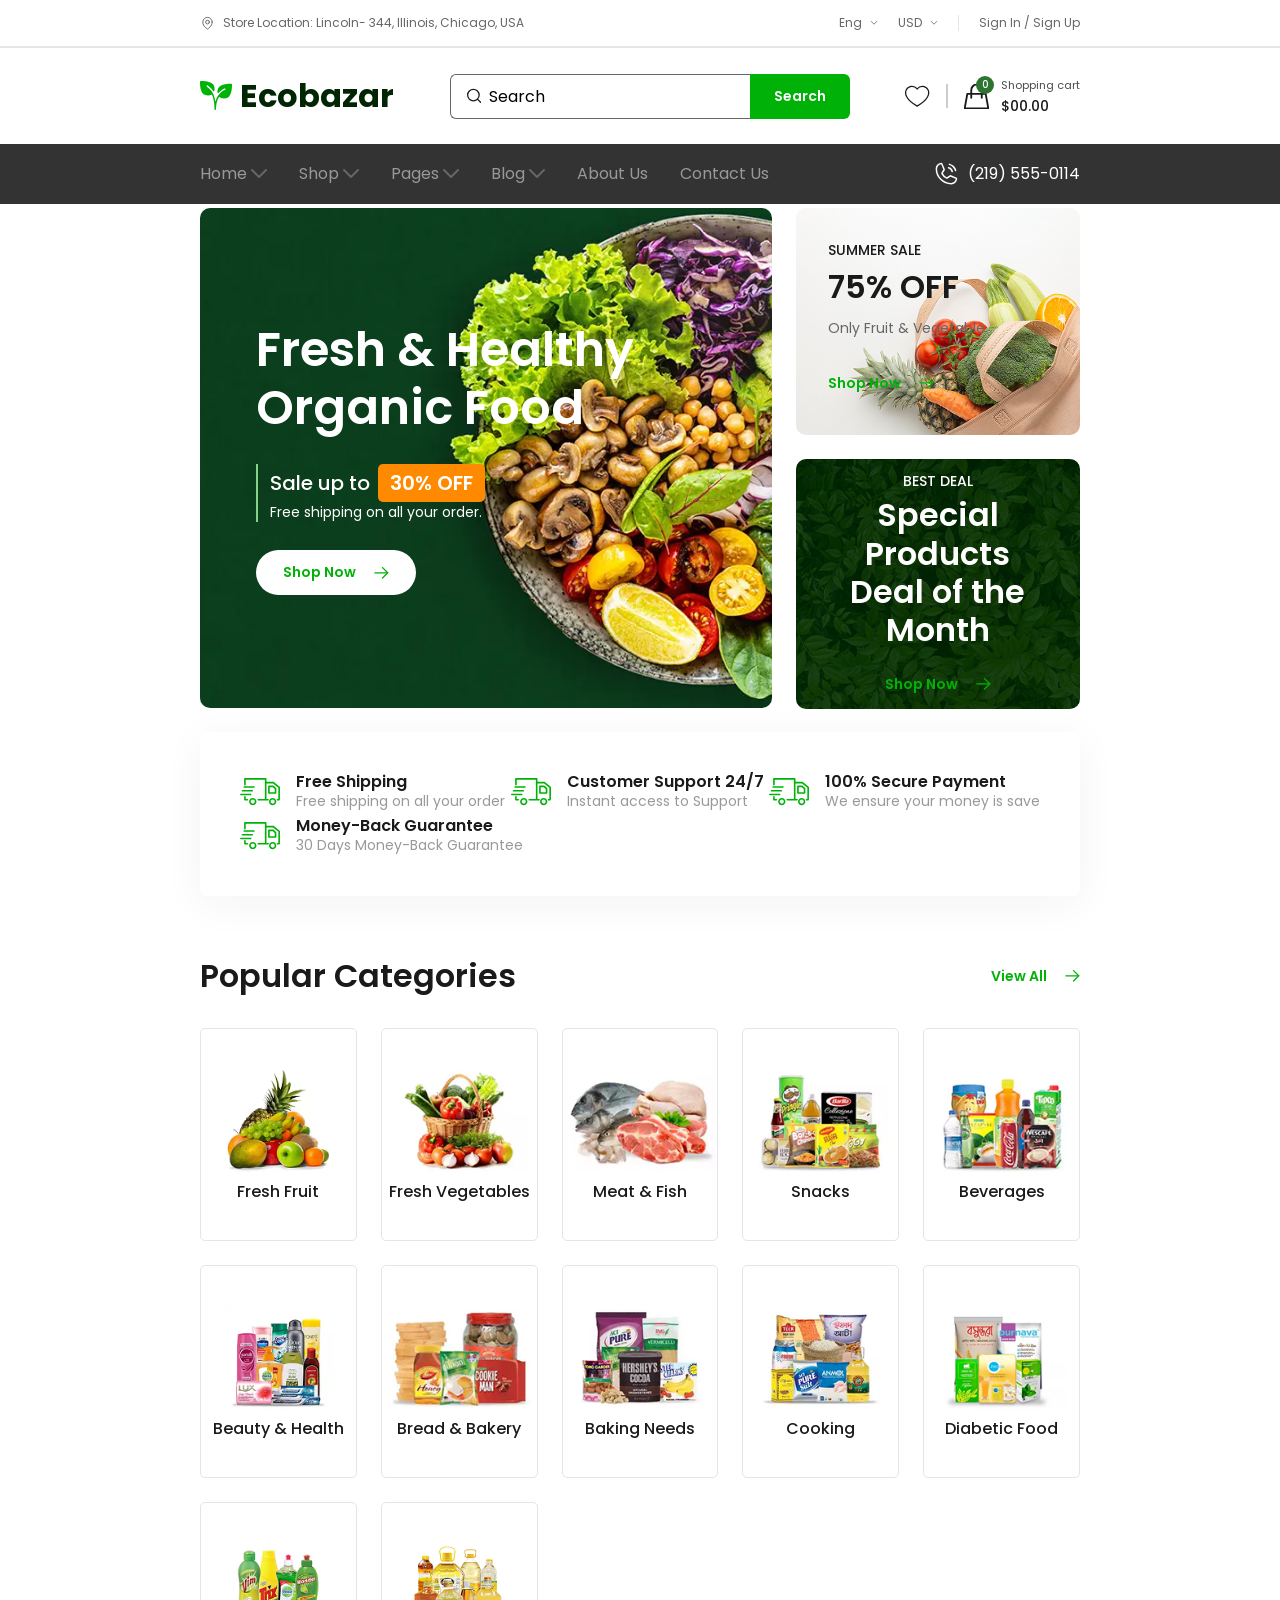
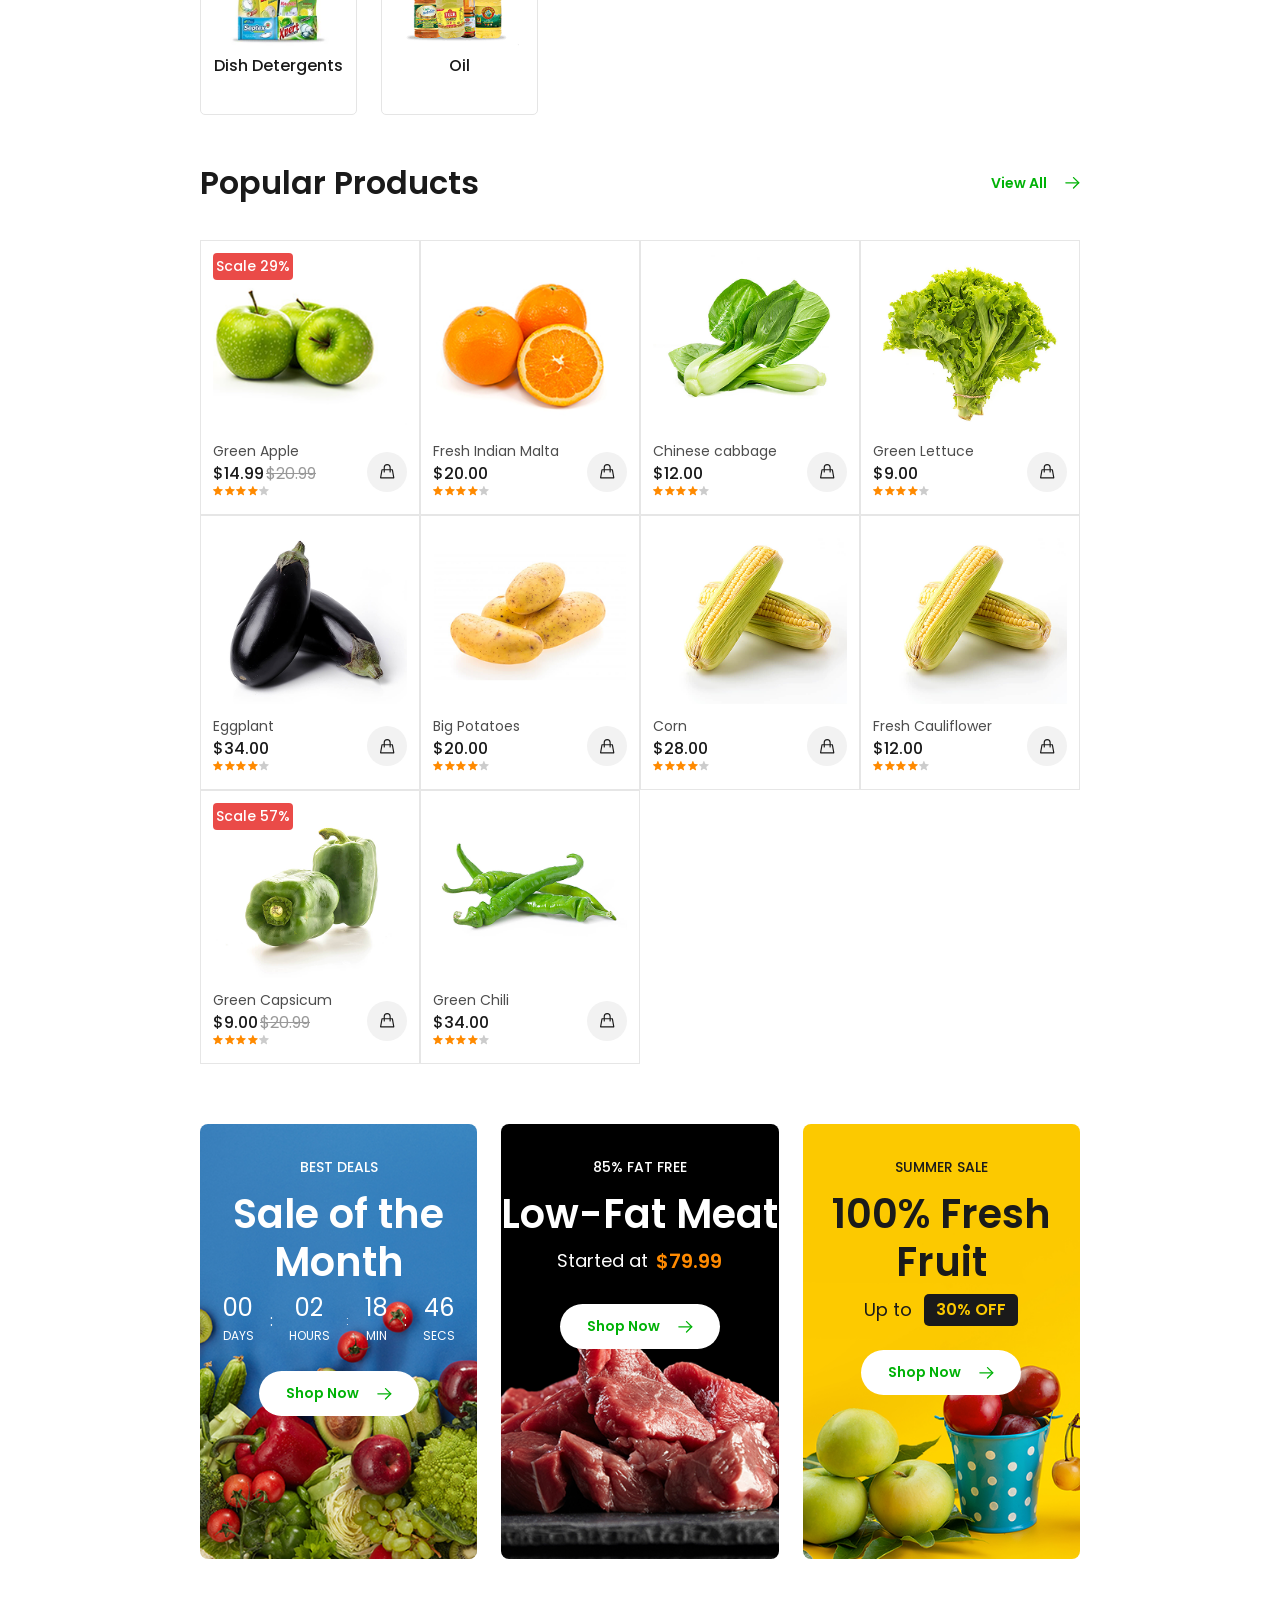
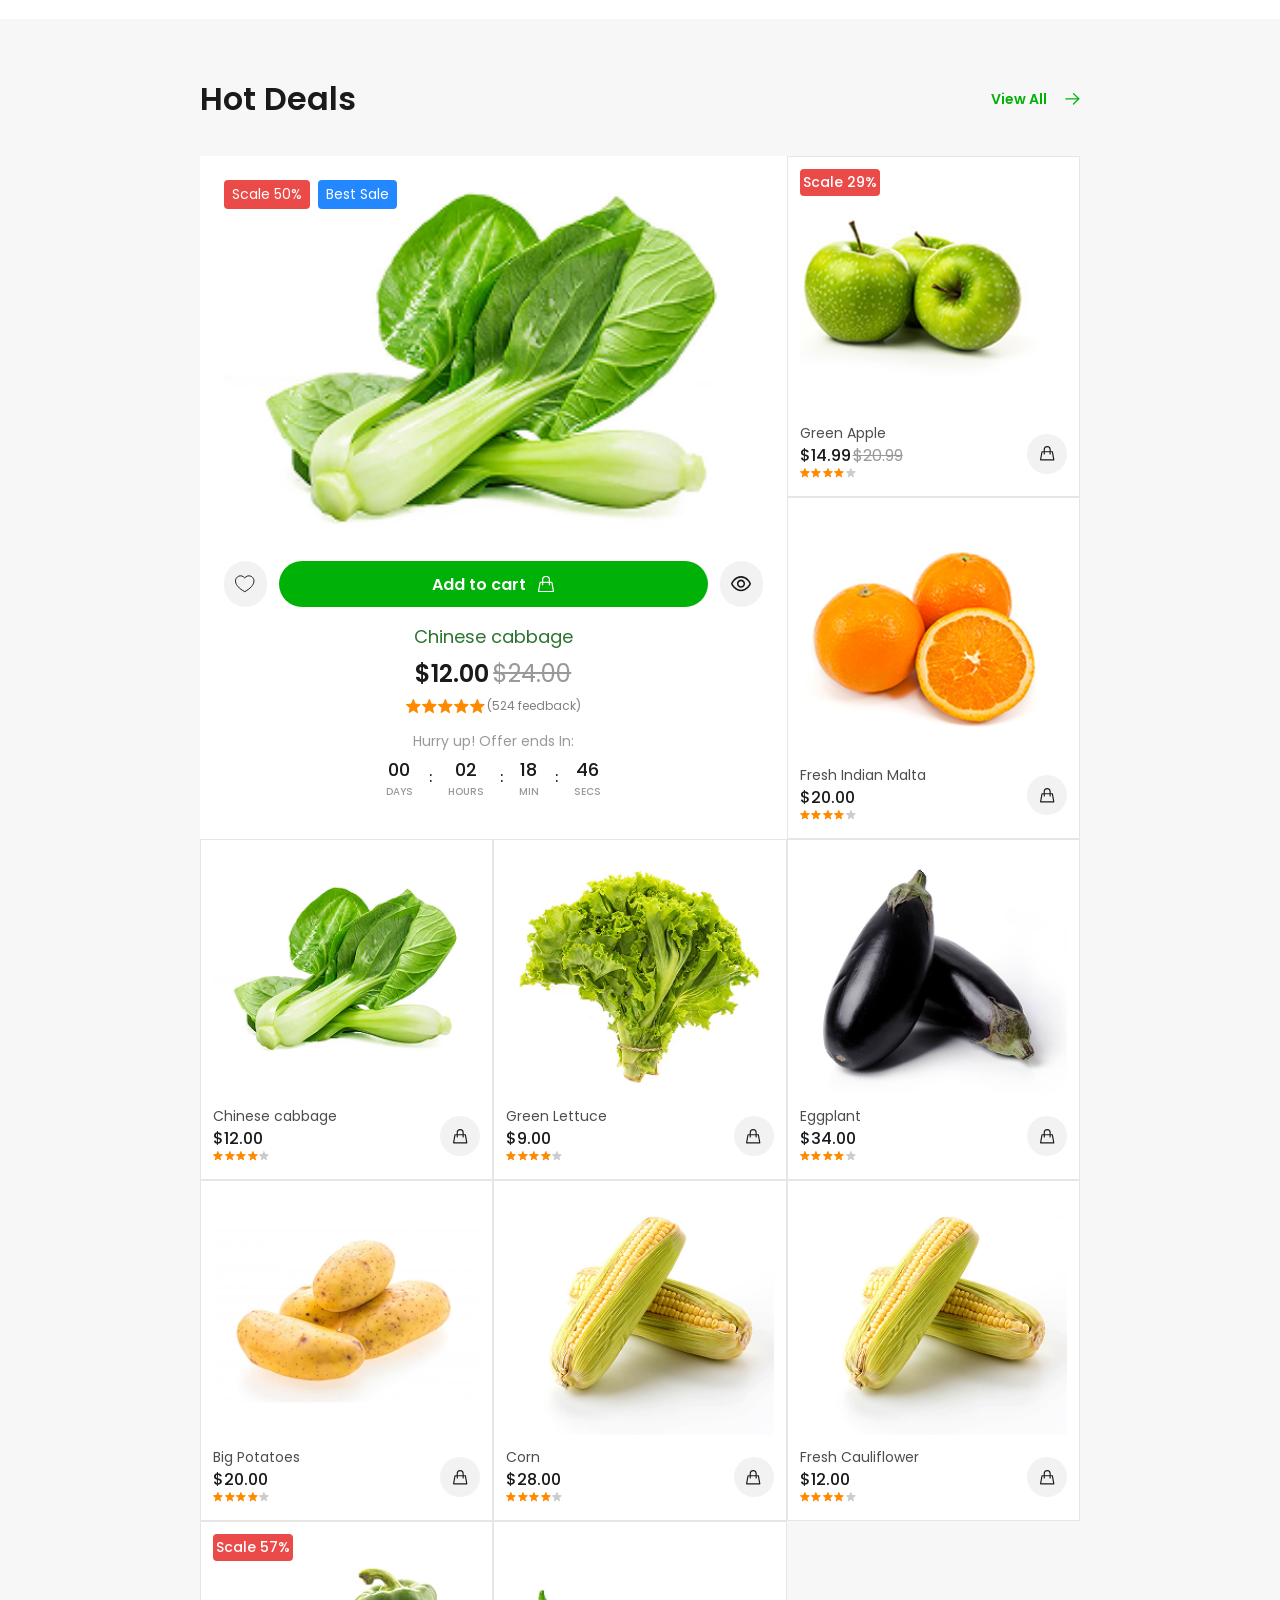
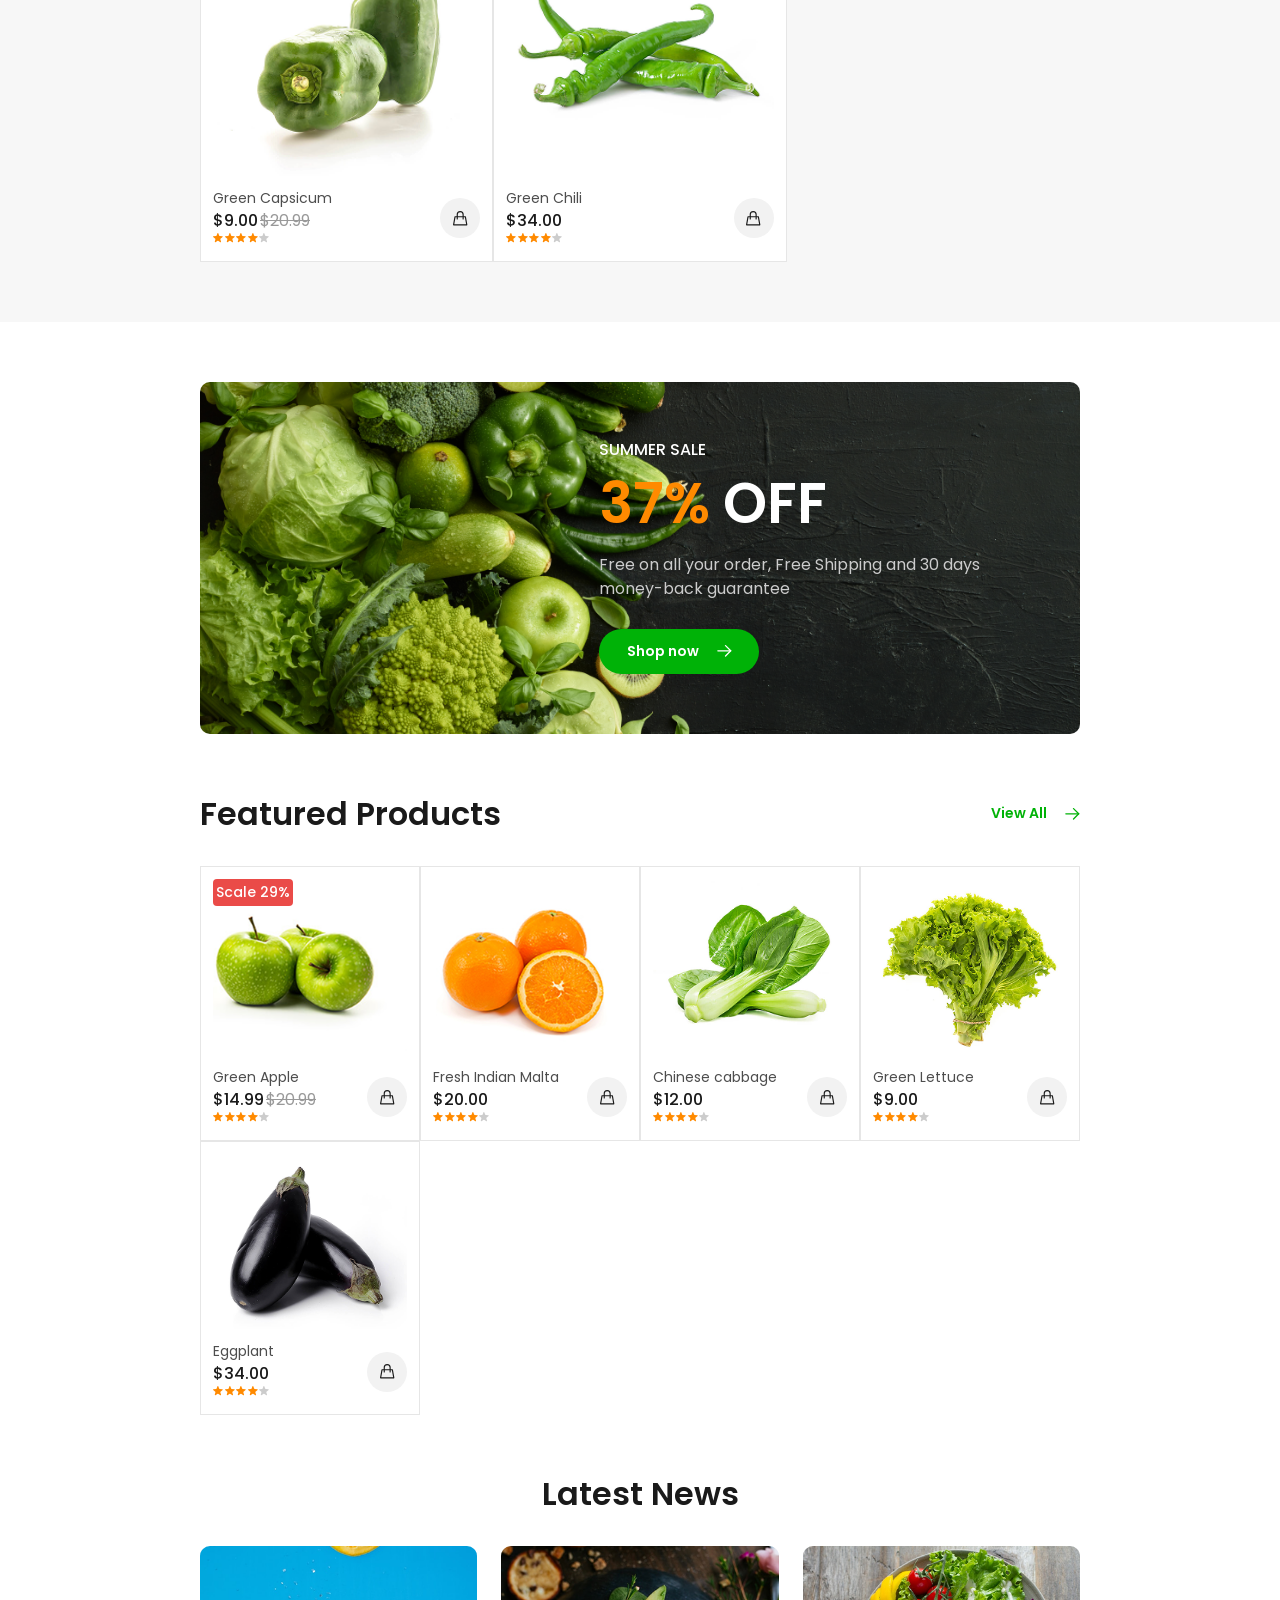
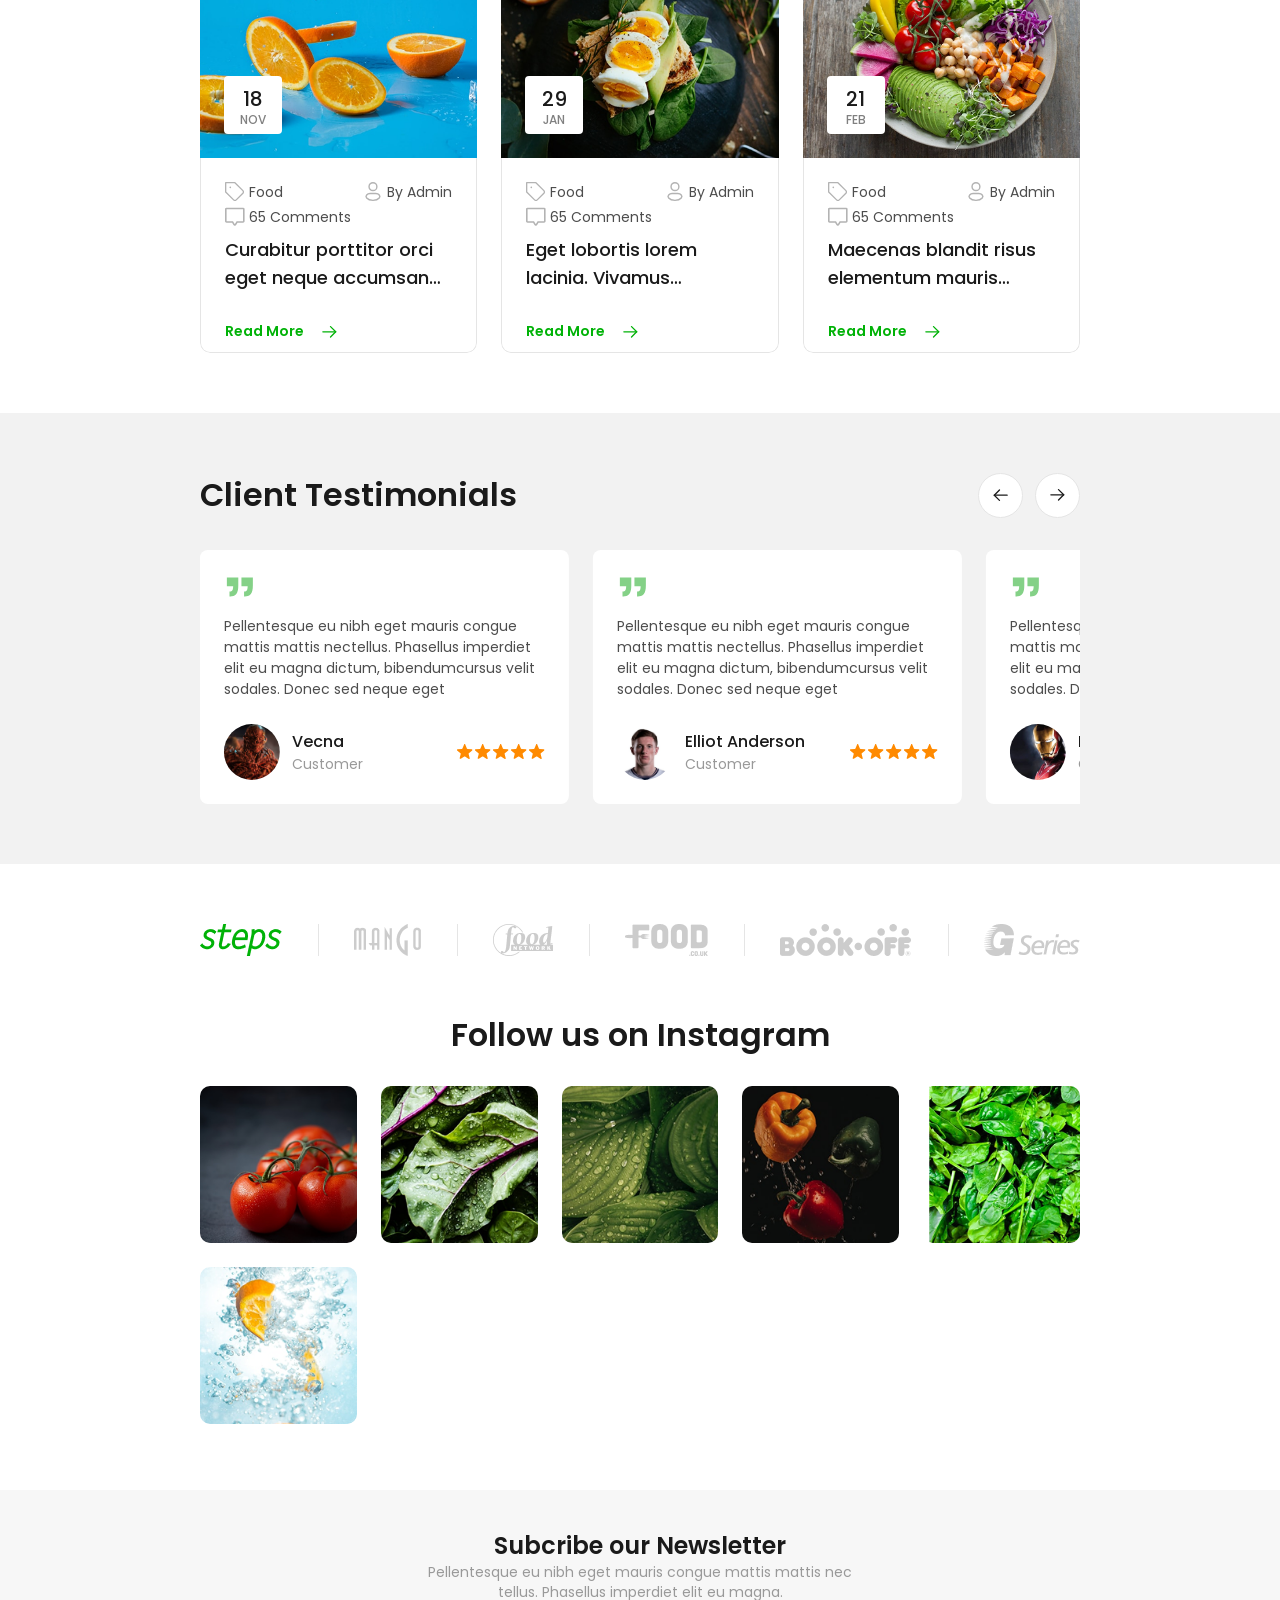
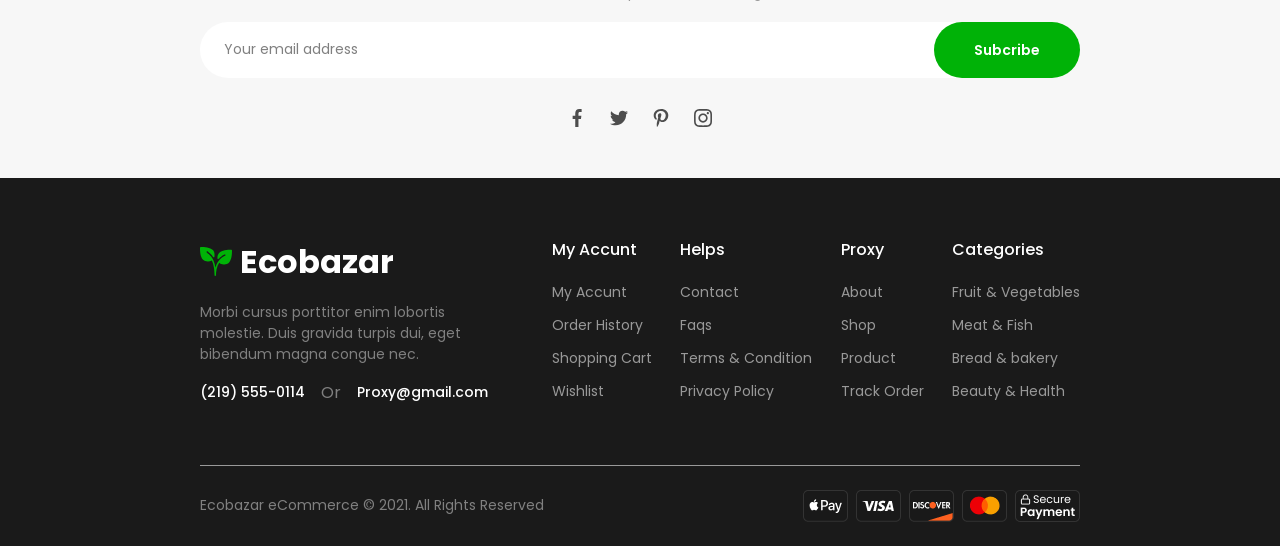
<file: index.html>
<!doctype html>
<html lang="en">
  <head>
    <meta charset="UTF-8" />
    <meta name="viewport" content="width=device-width, initial-scale=1.0" />
    <link rel="stylesheet" href="assest/style/main.css" />
    <link rel="stylesheet" href="assest/vendor/swiper/swiper-bundle.min.css" />
    <title>Ecobazar | Home</title>
  </head>
  <body class="font-poppins font-normal">
    <!-- icons -->
    <svg class="hidden">
      <symbol
        id="map-pin"
        fill="none"
        viewBox="0 0 24 24"
        stroke-width="1.5"
        stroke="currentColor"
      >
        <path
          stroke-linecap="round"
          stroke-linejoin="round"
          d="M15 10.5a3 3 0 1 1-6 0 3 3 0 0 1 6 0Z"
        />
        <path
          stroke-linecap="round"
          stroke-linejoin="round"
          d="M19.5 10.5c0 7.142-7.5 11.25-7.5 11.25S4.5 17.642 4.5 10.5a7.5 7.5 0 1 1 15 0Z"
        />
      </symbol>
      <symbol id="arrow-down" viewBox="0 0 8 5" fill="none">
        <path
          d="M7.5 0.5L4 4L0.5 0.5"
          stroke-linecap="round"
          stroke-linejoin="round"
          stroke="#666666"
        />
      </symbol>
      <symbol
        id="arrow-right"
        viewBox="0 0 17 14"
        fill="none"
        xmlns="http://www.w3.org/2000/svg"
      >
        <path
          d="M15.75 6.77502H0.75"
          stroke-width="1.5"
          stroke-linecap="round"
          stroke-linejoin="round"
          stroke="currentColor"
        />
        <path
          d="M9.70001 0.75L15.75 6.774L9.70001 12.799"
          stroke-width="1.5"
          stroke-linecap="round"
          stroke-linejoin="round"
          stroke="currentColor"
        />
      </symbol>
      <symbol
        id="search"
        viewBox="0 0 17 17"
        fill="none"
        xmlns="http://www.w3.org/2000/svg"
      >
        <path
          d="M14.0833 7.41667C14.0833 11.0986 11.0986 14.0833 7.41667 14.0833C3.73477 14.0833 0.75 11.0986 0.75 7.41667C0.75 3.73477 3.73477 0.75 7.41667 0.75C11.0986 0.75 14.0833 3.73477 14.0833 7.41667Z"
          stroke-width="1.5"
          stroke-linecap="round"
          stroke-linejoin="round"
          stroke="currentColor"
        />
        <path
          d="M15.7499 15.75L12.1249 12.125"
          stroke-width="1.5"
          stroke-linecap="round"
          stroke-linejoin="round"
          stroke="currentColor"
        />
      </symbol>
      <symbol
        id="heart"
        viewBox="0 0 30 26"
        fill="none"
        xmlns="http://www.w3.org/2000/svg"
      >
        <path
          d="M14.587 24.5498C-12.0791 9.81093 6.58751 -6.18907 14.587 3.92834C22.5875 -6.18907 41.2542 9.81093 14.587 24.5498Z"
          stroke-width="1.5"
          stroke="#1A1A1A"
        />
      </symbol>
      <symbol
        id="basket"
        viewBox="0 0 27 27"
        fill="none"
        xmlns="http://www.w3.org/2000/svg"
      >
        <path
          d="M7.83333 10.6667H3.58333L0.75 26.25H26.25L23.4167 10.6667H19.1667M7.83333 10.6667V6.41667C7.83333 3.28705 10.3704 0.75 13.5 0.75C16.6296 0.75 19.1667 3.28705 19.1667 6.41667V10.6667M7.83333 10.6667H19.1667M7.83333 10.6667V14.9167M19.1667 10.6667V14.9167"
          stroke-width="2"
          stroke-linecap="round"
          stroke-linejoin="round"
          stroke="currentColor"
        />
      </symbol>
      <symbol
        id="phone-call"
        width="28"
        height="28"
        viewBox="0 0 28 28"
        fill="none"
        xmlns="http://www.w3.org/2000/svg"
      >
        <path
          d="M17.4359 4.375C18.9193 4.77396 20.2718 5.55567 21.358 6.64184C22.4441 7.72801 23.2258 9.08051 23.6248 10.5639"
          stroke-width="1.5"
          stroke-linecap="round"
          stroke-linejoin="round"
          stroke="white"
        />
        <path
          d="M16.5306 7.75687C17.4205 7.99625 18.2318 8.46521 18.8833 9.11678C19.5349 9.76835 20.0039 10.5797 20.2433 11.4695"
          stroke-width="1.5"
          stroke-linecap="round"
          stroke-linejoin="round"
          stroke="white"
        />
        <path
          d="M10.115 13.6517C11.0224 15.5074 12.5263 17.0049 14.3859 17.9042C14.522 17.9688 14.6727 17.9966 14.8229 17.9851C14.9731 17.9736 15.1178 17.9231 15.2425 17.8386L17.9812 16.0134C18.1022 15.9326 18.2414 15.8833 18.3862 15.8698C18.5311 15.8564 18.677 15.8793 18.8107 15.9364L23.9339 18.1326C24.1079 18.2065 24.2532 18.335 24.3479 18.4987C24.4426 18.6623 24.4815 18.8523 24.4589 19.04C24.2967 20.307 23.6784 21.4714 22.7196 22.3154C21.7608 23.1593 20.5273 23.6249 19.25 23.625C15.3049 23.625 11.5214 22.0578 8.73179 19.2682C5.94218 16.4786 4.375 12.6951 4.375 8.75C4.37512 7.47279 4.84074 6.23941 5.68471 5.28077C6.52867 4.32213 7.6931 3.70396 8.96 3.542C9.14771 3.51936 9.33769 3.55832 9.50134 3.653C9.66499 3.74769 9.79345 3.89298 9.86738 4.067L12.0654 9.1945C12.1219 9.32698 12.1449 9.47137 12.1322 9.61485C12.1195 9.75833 12.0716 9.89647 11.9928 10.017L10.1728 12.7977C10.0901 12.923 10.0414 13.0675 10.0313 13.2171C10.0212 13.3668 10.05 13.5165 10.115 13.6517V13.6517Z"
          stroke-width="1.5"
          stroke-linecap="round"
          stroke-linejoin="round"
          stroke="white"
        />
      </symbol>
      <symbol
        id="bars-3"
        fill="none"
        viewBox="0 0 24 24"
        stroke-width="1.5"
        stroke="currentColor"
      >
        <path
          stroke-linecap="round"
          stroke-linejoin="round"
          d="M3.75 6.75h16.5M3.75 12h16.5m-16.5 5.25h16.5"
        />
      </symbol>
      <symbol
        id="x-mark"
        fill="none"
        viewBox="0 0 24 24"
        stroke-width="2"
        stroke="currentColor"
      >
        <path
          stroke-linecap="round"
          stroke-linejoin="round"
          d="M6 18 18 6M6 6l12 12"
        />
      </symbol>
      <symbol
        id="star"
        viewBox="0 0 10 10"
        fill="none"
        xmlns="http://www.w3.org/2000/svg"
      >
        <path
          d="M5.08172 7.81542L7.4461 9.31317C7.74835 9.50442 8.12335 9.21979 8.03372 8.86692L7.35085 6.18004C7.33156 6.1052 7.33378 6.02643 7.35727 5.9528C7.38075 5.87916 7.42454 5.81365 7.4836 5.76379L9.60385 3.99942C9.8821 3.76767 9.73885 3.30529 9.38072 3.28204L6.6121 3.10204C6.53755 3.09675 6.46605 3.0704 6.4059 3.02606C6.34575 2.98171 6.29944 2.92119 6.27235 2.85154L5.2396 0.251293C5.21148 0.177395 5.16156 0.11379 5.09646 0.0689113C5.03136 0.0240326 4.95416 0 4.8751 0C4.79603 0 4.71883 0.0240326 4.65373 0.0689113C4.58864 0.11379 4.53872 0.177395 4.5106 0.251293L3.47785 2.85154C3.45081 2.92126 3.40452 2.98186 3.34437 3.02627C3.28422 3.07069 3.21268 3.0971 3.1381 3.10242L0.369473 3.28242C0.0117229 3.30529 -0.132277 3.76767 0.146348 3.99942L2.2666 5.76417C2.32559 5.81399 2.36934 5.87944 2.39282 5.953C2.4163 6.02656 2.41856 6.10525 2.39935 6.18004L1.76635 8.67192C1.65872 9.09529 2.1091 9.43692 2.47135 9.20704L4.66885 7.81542C4.73061 7.77615 4.80228 7.7553 4.87547 7.7553C4.94866 7.7553 5.02033 7.77615 5.0821 7.81542H5.08172Z"
          fill="currentColor"
        />
      </symbol>
      <symbol
        id="eye"
        viewBox="0 0 19 15"
        fill="none"
        xmlns="http://www.w3.org/2000/svg"
      >
        <path
          d="M9.5 0.75C3.25 0.75 0.75 7.20905 0.75 7.20905C0.75 7.20905 3.25 13.6667 9.5 13.6667C15.75 13.6667 18.25 7.20905 18.25 7.20905C18.25 7.20905 15.75 0.75 9.5 0.75V0.75Z"
          stroke-width="1.5"
          stroke-linecap="round"
          stroke-linejoin="round"
          stroke="currentColor"
        />
        <path
          d="M9.5 10.334C10.3288 10.334 11.1237 10.0047 11.7097 9.41869C12.2958 8.83264 12.625 8.03779 12.625 7.20898C12.625 6.38018 12.2958 5.58533 11.7097 4.99928C11.1237 4.41322 10.3288 4.08398 9.5 4.08398C8.6712 4.08398 7.87634 4.41322 7.29029 4.99928C6.70424 5.58533 6.375 6.38018 6.375 7.20898C6.375 8.03779 6.70424 8.83264 7.29029 9.41869C7.87634 10.0047 8.6712 10.334 9.5 10.334V10.334Z"
          stroke-width="1.5"
          stroke-linecap="round"
          stroke-linejoin="round"
          stroke="currentColor"
        />
      </symbol>
      <symbol
        id="tag"
        viewBox="0 0 18 18"
        fill="none"
        xmlns="http://www.w3.org/2000/svg"
      >
        <path
          d="M16.0917 10.1084L10.1167 16.0834C9.96188 16.2384 9.77807 16.3613 9.57574 16.4452C9.37341 16.5291 9.15653 16.5722 8.93751 16.5722C8.71848 16.5722 8.5016 16.5291 8.29927 16.4452C8.09694 16.3613 7.91313 16.2384 7.75834 16.0834L0.600006 8.93343V0.600098H8.93334L16.0917 7.75843C16.4021 8.0707 16.5763 8.49312 16.5763 8.93343C16.5763 9.37374 16.4021 9.79616 16.0917 10.1084V10.1084Z"
          stroke-width="1.2"
          stroke-linecap="round"
          stroke-linejoin="round"
          stroke="currentColor"
        />
        <path
          d="M4.76666 4.7666H4.775"
          stroke-width="1.5"
          stroke-linecap="round"
          stroke-linejoin="round"
          stroke="currentColor"
        />
      </symbol>
      <symbol
        id="user"
        viewBox="0 0 13 17"
        fill="none"
        xmlns="http://www.w3.org/2000/svg"
      >
        <path
          d="M9.80021 3.93343C9.80021 5.77438 8.30783 7.26677 6.46688 7.26677C4.62593 7.26677 3.13354 5.77438 3.13354 3.93343C3.13354 2.09248 4.62593 0.600098 6.46688 0.600098C8.30783 0.600098 9.80021 2.09248 9.80021 3.93343Z"
          stroke-width="1.2"
          stroke="#B3B3B3"
        />
        <path
          d="M8.9669 9.7666H3.9669C1.66523 9.7666 -0.395603 11.8916 1.11856 13.6241C2.14856 14.8024 3.8519 15.5999 6.4669 15.5999C9.0819 15.5999 10.7844 14.8024 11.8144 13.6241C13.3294 11.8908 11.2677 9.7666 8.9669 9.7666Z"
          stroke-width="1.2"
          stroke="#B3B3B3"
        />
      </symbol>
      <symbol
        id="comment"
        viewBox="0 0 15 14"
        fill="none"
        xmlns="http://www.w3.org/2000/svg"
      >
        <path
          d="M8.87382 10.9979L7.83207 12.7338C7.78209 12.8171 7.7114 12.886 7.62687 12.9339C7.54234 12.9817 7.44686 13.0069 7.34973 13.0069C7.25259 13.0069 7.15711 12.9817 7.07258 12.9339C6.98805 12.886 6.91736 12.8171 6.86738 12.7338L5.82676 10.9979C5.77672 10.9146 5.70597 10.8457 5.62139 10.7979C5.53681 10.7501 5.44129 10.725 5.34413 10.7251H1.16251C1.01332 10.7251 0.870248 10.6658 0.764759 10.5603C0.659269 10.4549 0.600006 10.3118 0.600006 10.1626V1.1626C0.600006 1.01341 0.659269 0.870339 0.764759 0.76485C0.870248 0.659361 1.01332 0.600098 1.16251 0.600098H13.5375C13.6867 0.600098 13.8298 0.659361 13.9353 0.76485C14.0407 0.870339 14.1 1.01341 14.1 1.1626V10.1626C14.1 10.3118 14.0407 10.4549 13.9353 10.5603C13.8298 10.6658 13.6867 10.7251 13.5375 10.7251H9.35588C9.25882 10.7251 9.16341 10.7502 9.07894 10.7981C8.99447 10.8459 8.9238 10.9147 8.87382 10.9979V10.9979Z"
          stroke-width="1.2"
          stroke-linecap="round"
          stroke-linejoin="round"
          stroke="#B3B3B3"
        />
      </symbol>

      <symbol
        id="double-comma"
        fill="currentColor"
        version="1.1"
        id="Capa_1"
        xmlns="http://www.w3.org/2000/svg"
        xmlns:xlink="http://www.w3.org/1999/xlink"
        viewBox="0 0 198 198"
        xml:space="preserve"
      >
        <g>
          <path
            d="M0,92.905h48.024c-0.821,35-10.748,38.973-23.216,40.107L20,133.608v38.486l5.542-0.297
		c16.281-0.916,34.281-3.851,46.29-18.676C82.359,140.125,87,118.893,87,86.3V25.905H0V92.905z"
          />
          <path
            d="M111,25.905v67h47.383c-0.821,35-10.427,38.973-22.895,40.107L131,133.608v38.486l5.222-0.297
		c16.281-0.916,34.442-3.851,46.451-18.676C193.199,140.125,198,118.893,198,86.3V25.905H111z"
          />
        </g>
      </symbol>
      <symbol
        id="twitter"
        viewBox="0 0 18 18"
        fill="none"
        xmlns="http://www.w3.org/2000/svg"
      >
        <path
          d="M18 3.41888C17.3306 3.7125 16.6174 3.90713 15.8737 4.00163C16.6388 3.54488 17.2226 2.82713 17.4971 1.962C16.7839 2.38725 15.9964 2.68763 15.1571 2.85525C14.4799 2.13413 13.5146 1.6875 12.4616 1.6875C10.4186 1.6875 8.77387 3.34575 8.77387 5.37863C8.77387 5.67113 8.79862 5.95238 8.85938 6.22013C5.7915 6.0705 3.07687 4.60013 1.25325 2.36025C0.934875 2.91263 0.748125 3.54488 0.748125 4.2255C0.748125 5.5035 1.40625 6.63638 2.38725 7.29225C1.79437 7.281 1.21275 7.10888 0.72 6.83775C0.72 6.849 0.72 6.86363 0.72 6.87825C0.72 8.6715 1.99912 10.161 3.6765 10.5041C3.37612 10.5863 3.04875 10.6256 2.709 10.6256C2.47275 10.6256 2.23425 10.6121 2.01038 10.5626C2.4885 12.024 3.84525 13.0984 5.4585 13.1333C4.203 14.1154 2.60888 14.7071 0.883125 14.7071C0.5805 14.7071 0.29025 14.6936 0 14.6565C1.63462 15.7106 3.57188 16.3125 5.661 16.3125C12.4515 16.3125 16.164 10.6875 16.164 5.81175C16.164 5.64863 16.1584 5.49113 16.1505 5.33475C16.8829 4.815 17.4982 4.16588 18 3.41888Z"
          fill="currentColor"
        />
      </symbol>
      <symbol
        id="facebook"
        viewBox="0 0 18 18"
        fill="none"
        xmlns="http://www.w3.org/2000/svg"
      >
        <path
          d="M11.9978 2.98875H13.641V0.12675C13.3575 0.08775 12.3825 0 11.247 0C8.87776 0 7.25476 1.49025 7.25476 4.22925V6.75H4.64026V9.9495H7.25476V18H10.4603V9.95025H12.969L13.3673 6.75075H10.4595V4.5465C10.4603 3.62175 10.7093 2.98875 11.9978 2.98875V2.98875Z"
          fill="currentColor"
        />
      </symbol>
      <symbol
        id="instagram"
        viewBox="0 0 18 18"
        fill="none"
        xmlns="http://www.w3.org/2000/svg"
      >
        <g clip-path="url(#clip0_2020_7904)">
          <path
            d="M17.9824 5.29205C17.9402 4.33564 17.7855 3.67812 17.564 3.10836C17.3354 2.50359 16.9838 1.96213 16.5231 1.51201C16.073 1.05489 15.528 0.699691 14.9302 0.474702C14.3571 0.253147 13.703 0.0984842 12.7466 0.0563159C11.7831 0.0105764 11.4772 0 9.03336 0C6.58953 0 6.28364 0.0105764 5.32366 0.0527447C4.36725 0.0949129 3.70973 0.249713 3.14011 0.471131C2.5352 0.699691 1.99374 1.05132 1.54363 1.51201C1.08651 1.96213 0.731444 2.50716 0.506318 3.10493C0.284763 3.67812 0.1301 4.33207 0.087932 5.28848C0.0421926 6.25203 0.0316162 6.55792 0.0316162 9.00176C0.0316162 11.4456 0.0421926 11.7515 0.0843608 12.7115C0.126529 13.6679 0.281329 14.3254 0.502884 14.8952C0.731444 15.4999 1.08651 16.0414 1.54363 16.4915C1.99374 16.9486 2.53877 17.3038 3.13654 17.5288C3.70973 17.7504 4.36368 17.905 5.32022 17.9472C6.28007 17.9895 6.58609 17.9999 9.02993 17.9999C11.4738 17.9999 11.7797 17.9895 12.7396 17.9472C13.696 17.905 14.3536 17.7504 14.9232 17.5288C16.1329 17.0611 17.0893 16.1047 17.557 14.8952C17.7784 14.322 17.9332 13.6679 17.9754 12.7115C18.0175 11.7515 18.0281 11.4456 18.0281 9.00176C18.0281 6.55792 18.0245 6.25203 17.9824 5.29205ZM16.3614 12.6411C16.3227 13.5202 16.175 13.9949 16.052 14.3114C15.7495 15.0956 15.1271 15.7179 14.343 16.0204C14.0265 16.1434 13.5484 16.2911 12.6727 16.3297C11.7233 16.372 11.4386 16.3824 9.03693 16.3824C6.63527 16.3824 6.34696 16.372 5.40099 16.3297C4.52191 16.2911 4.04721 16.1434 3.73074 16.0204C3.34052 15.8761 2.98531 15.6476 2.697 15.3487C2.39812 15.0568 2.16956 14.7052 2.02533 14.315C1.90226 13.9985 1.75461 13.5202 1.71601 12.6447C1.6737 11.6953 1.66326 11.4104 1.66326 9.00876C1.66326 6.60709 1.6737 6.31878 1.71601 5.37295C1.75461 4.49387 1.90226 4.01917 2.02533 3.7027C2.16956 3.31234 2.39812 2.95727 2.70058 2.66883C2.99232 2.36994 3.34395 2.14138 3.73431 1.99729C4.05078 1.87422 4.52905 1.72656 5.40456 1.68783C6.35396 1.64566 6.63884 1.63508 9.04037 1.63508C11.4456 1.63508 11.7303 1.64566 12.6763 1.68783C13.5554 1.72656 14.0301 1.87422 14.3466 1.99729C14.7368 2.14138 15.092 2.36994 15.3803 2.66883C15.6792 2.96071 15.9077 3.31234 16.052 3.7027C16.175 4.01917 16.3227 4.49731 16.3614 5.37295C16.4036 6.32236 16.4142 6.60709 16.4142 9.00876C16.4142 11.4104 16.4036 11.6917 16.3614 12.6411Z"
            fill="currentColor"
          />
          <path
            d="M9.03337 4.37793C6.48061 4.37793 4.40942 6.44898 4.40942 9.00188C4.40942 11.5548 6.48061 13.6258 9.03337 13.6258C11.5863 13.6258 13.6573 11.5548 13.6573 9.00188C13.6573 6.44898 11.5863 4.37793 9.03337 4.37793ZM9.03337 12.0013C7.37727 12.0013 6.03393 10.6581 6.03393 9.00188C6.03393 7.34564 7.37727 6.00244 9.03337 6.00244C10.6896 6.00244 12.0328 7.34564 12.0328 9.00188C12.0328 10.6581 10.6896 12.0013 9.03337 12.0013V12.0013Z"
            fill="currentColor"
          />
          <path
            d="M14.9197 4.19521C14.9197 4.79133 14.4364 5.27469 13.8401 5.27469C13.244 5.27469 12.7606 4.79133 12.7606 4.19521C12.7606 3.59894 13.244 3.11572 13.8401 3.11572C14.4364 3.11572 14.9197 3.59894 14.9197 4.19521V4.19521Z"
            fill="currentColor"
          />
        </g>
        <defs>
          <clipPath id="clip0_2020_7904">
            <rect width="18" height="18" fill="white" />
          </clipPath>
        </defs>
      </symbol>
      <symbol
        id="pinterest"
        viewBox="0 0 18 18"
        fill="none"
        xmlns="http://www.w3.org/2000/svg"
      >
        <path
          d="M9.24471 0C4.31136 0 1.68774 3.16139 1.68774 6.60855C1.68774 8.20724 2.58103 10.2008 4.01097 10.8331C4.22811 10.931 4.34624 10.8894 4.39462 10.688C4.43737 10.535 4.62525 9.79807 4.71638 9.45042C4.74451 9.33904 4.72988 9.24229 4.63988 9.13766C4.16511 8.58864 3.78821 7.58847 3.78821 6.65017C3.78821 4.24594 5.69967 1.91146 8.9522 1.91146C11.7648 1.91146 13.7325 3.73854 13.7325 6.35204C13.7325 9.30529 12.1698 11.3484 10.1391 11.3484C9.0152 11.3484 8.17816 10.4663 8.44367 9.37505C8.76431 8.07561 9.39321 6.6783 9.39321 5.74113C9.39321 4.90072 8.91844 4.20544 7.94865 4.20544C6.80447 4.20544 5.87631 5.33837 5.87631 6.85943C5.87631 7.82585 6.21832 8.47838 6.21832 8.47838C6.21832 8.47838 5.08652 13.0506 4.87614 13.9045C4.52062 15.3502 4.92451 17.6914 4.95939 17.8928C4.98077 18.0042 5.10565 18.0391 5.1754 17.9479C5.28678 17.8017 6.65484 15.8497 7.03848 14.4389C7.17799 13.9248 7.75064 11.84 7.75064 11.84C8.12753 12.5207 9.21546 13.0911 10.3743 13.0911C13.8214 13.0911 16.3123 10.0613 16.3123 6.30141C16.2999 2.69675 13.215 0 9.24471 0Z"
          fill="currentColor"
        />
      </symbol>
    </svg>
    <!-- start header -->
    <header>
      <section class="py-3.5 border-b-2 border-b-gray-1">
        <div class="custom-container">
          <!-- navigation/small one -->
          <div
            class="flex items-center justify-between font-poppins font-normal text-xs text-gray-6 leading-[130%]"
          >
            <!-- left content -->
            <div class="flex items-center gap-2">
              <svg class="w-[15px] h-[18px]"><use href="#map-pin"></use></svg>
              <p>Store Location: Lincoln- 344, Illinois, Chicago, USA</p>
            </div>
            <!-- right content -->
            <div class="hidden md:flex items-center gap-5">
              <div class="flex items-center gap-5">
                <!-- language -->
                <div class="dropdown-hover relative h-full transition">
                  <div class="flex items-center gap-2 md:cursor-pointer">
                    <span>Eng</span>
                    <svg class="arrowIcon w-2 h-1">
                      <use href="#arrow-down"></use>
                    </svg>
                  </div>

                  <!-- dropdown -->
                  <div class="dropdown__wrapper">
                    <div class="dropdown">
                      <button>English</button>
                      <button>Persian</button>
                      <button>Russian</button>
                      <!-- <span>English</span>
                      <span>Persian</span>
                      <span>Russian</span> -->
                    </div>
                  </div>
                </div>
                <!-- currency -->
                <div class="dropdown-hover relative h-full transition">
                  <div class="flex items-center gap-2 md:cursor-pointer">
                    <span>USD</span>
                    <svg class="arrowIcon w-2 h-1">
                      <use href="#arrow-down"></use>
                    </svg>
                  </div>

                  <!-- dropdown -->
                  <div class="dropdown__wrapper">
                    <div class="dropdown">
                      <button>USD</button>
                      <button>EURO</button>
                    </div>
                  </div>
                </div>
              </div>
              <span class="block w-[1.5px] h-4 bg-gray-1"></span>
              <!-- login/signup -->
              <div>
                <a href="#">Sign In / Sign Up</a>
              </div>
            </div>
          </div>
        </div>
      </section>
      <!-- navigation/middle -->
      <section class="py-6">
        <div
          class="custom-container flex items-center justify-between flex-col md:flex-row gap-6 md:gap-2"
        >
          <!-- logo -->
          <site-logo></site-logo>
          <!-- search -->
          <div class="flex items-center justify-between max-w-[400px] h-[45px]">
            <!-- input -->
            <div
              class="flex items-center gap-2 w-full h-full px-4 border border-gray-6 border-r-0 rounded-l-md"
            >
              <svg class="w-4 h-4 text-gray-9"><use href="#search"></use></svg>
              <input
                type="text"
                placeholder="Search"
                class="w-full h-full border-none outline-none"
              />
            </div>

            <!-- btn -->
            <button
              class="md:cursor-pointer h-full px-6 bg-primary text-white text-sm font-semibold rounded-r-md"
            >
              Search
            </button>
          </div>
          <!-- favourite / basket -->
          <div class="flex items-center gap-4">
            <div class="md:cursor-pointer">
              <svg class="w-[25px] h-[25px] text-gray-9">
                <use href="#heart"></use>
              </svg>
            </div>
            <span class="block w-0.5 h-6 bg-gray-2"></span>
            <div class="flex items-center gap-3">
              <div class="relative md:cursor-pointer">
                <svg class="w-[25px] h-[25px] text-gray-9">
                  <use href="#basket"></use>
                </svg>
                <span
                  class="absolute top-[-8px] right-[-5px] flex items-center justify-center min-w-[18px] min-h-[18px] bg-hard-primary rounded-full text-white text-[10px] font-medium"
                  >0</span
                >
              </div>
              <div class="flex items-start flex-col gap-1.5">
                <span class="text-[11px] text-gray-7 leading-[120%]"
                  >Shopping cart</span
                >
                <span
                  class="block text-sm font-medium text-gray-9 leading-[100%]"
                  >$00.00</span
                >
              </div>
            </div>
          </div>
        </div>
      </section>
      <!-- navigation/nav-link -->
      <section class="bg-gray-8 py-4">
        <div class="custom-container flex items-center justify-between">
          <!-- nav links item -->
          <div class="hidden md2:block">
            <ul class="flex items-center gap-6 lg:gap-8">
              <nav-item content="Home"></nav-item>
              <nav-item content="Shop"></nav-item>
              <nav-item content="Pages"></nav-item>
              <nav-item content="Blog"></nav-item>
              <li class="text-gray-4 md:hover:text-white transition">
                <a href="#">About Us</a>
              </li>
              <li class="text-gray-4 md:hover:text-white transition">
                <a href="#">Contact Us</a>
              </li>
            </ul>
          </div>
          <!-- phone -->
          <div class="flex items-center gap-2 text-white">
            <svg class="w-7 h-7"><use href="#phone-call"></use></svg>
            <span class="block">(219) 555-0114</span>
          </div>
          <!-- nav items mobile -->
          <div class="md2:hidden text-white">
            <button id="openNavMenu">
              <svg class="w-6 h-6"><use href="#bars-3"></use></svg>
            </button>
            <aside>
              <div class="nav-mobile">
                <!-- nav header -->
                <div class="flex items-center justify-between">
                  <span class="block font-black text-2xl">Menu</span>
                  <button id="closeNavMenu">
                    <svg class="w-6 h-6">
                      <use href="#x-mark"></use>
                    </svg>
                  </button>
                </div>
                <!-- main -->
                <div>
                  <!-- currency / language -->
                  <div class="mt-4">
                    <div
                      class="flex md:hidden items-center justify-center gap-5"
                    >
                      <div
                        class="w-full flex items-center justify-between px-3"
                      >
                        <!-- language -->
                        <div class="relative h-full transition">
                          <div
                            class="featuresSiteBtn flex items-center gap-2 md:cursor-pointer"
                            data-dropdown="dropdownEng"
                          >
                            <span class="font-semibold">Eng</span>
                            <svg class="arrowIcon w-2 h-1">
                              <use href="#arrow-down"></use>
                            </svg>
                          </div>

                          <!-- dropdown -->
                          <div class="dropdown-close dropdownEng">
                            <div class="dropdown">
                              <button>English</button>
                              <button>Persian</button>
                              <button>Russian</button>
                            </div>
                          </div>
                        </div>
                        <!-- currency -->
                        <!-- currency -->
                        <div class="relative h-full transition">
                          <div
                            class="featuresSiteBtn flex items-center gap-2 md:cursor-pointer"
                            data-dropdown="dropdownCurrency"
                          >
                            <span>USD</span>
                            <svg class="arrowIcon w-2 h-1">
                              <use href="#arrow-down"></use>
                            </svg>
                          </div>

                          <!-- dropdown -->
                          <div class="dropdown-close dropdownCurrency">
                            <div class="dropdown">
                              <button>USD</button>
                              <button>EURO</button>
                            </div>
                          </div>
                        </div>
                      </div>
                    </div>
                  </div>
                  <!-- nav links -->
                  <div class="pl-12 mt-5">
                    <ul class="flex flex-col gap-2">
                      <li>
                        <div
                          class="dropdownBtn flex items-center gap-2"
                          data-target="dropdown1"
                        >
                          <span class="text-lg font-medium">Home</span>
                          <svg class="w-4 h-4">
                            <use href="#arrow-down"></use>
                          </svg>
                        </div>
                        <ul
                          id="dropdown1"
                          class="grid grid-rows-[0fr] opacity-0 transition-all duration-300"
                        >
                          <div class="overflow-hidden">
                            <li class="py-2 pl-4"><a href="#">Product 1</a></li>
                            <li class="py-2 pl-4"><a href="#">Product 2</a></li>
                            <li class="py-2 pl-4"><a href="#">Product 3</a></li>
                          </div>
                        </ul>
                      </li>
                      <li>
                        <div
                          class="dropdownBtn flex items-center gap-2"
                          data-target="dropdown2"
                        >
                          <span class="text-lg font-medium">Shop</span>
                          <svg class="w-4 h-4">
                            <use href="#arrow-down"></use>
                          </svg>
                        </div>
                        <ul
                          id="dropdown2"
                          class="grid grid-rows-[0fr] opacity-0 transition-all duration-300"
                        >
                          <div class="overflow-hidden">
                            <li class="py-2 pl-4"><a href="#">Shop 1</a></li>
                            <li class="py-2 pl-4"><a href="#">Shop 2</a></li>
                          </div>
                        </ul>
                      </li>
                      <li>
                        <div
                          class="dropdownBtn flex items-center gap-2"
                          data-target="dropdown3"
                        >
                          <span class="text-lg font-medium">Pages</span>
                          <svg class="w-4 h-4">
                            <use href="#arrow-down"></use>
                          </svg>
                        </div>
                        <ul
                          id="dropdown3"
                          class="grid grid-rows-[0fr] opacity-0 transition-all duration-300"
                        >
                          <div class="overflow-hidden">
                            <li class="py-2 pl-4"><a href="#">Page 1</a></li>
                            <li class="py-2 pl-4"><a href="#">Page 2</a></li>
                            <li class="py-2 pl-4"><a href="#">Page 3</a></li>
                            <li class="py-2 pl-4"><a href="#">Page 4</a></li>
                          </div>
                        </ul>
                      </li>
                      <li>
                        <div
                          class="dropdownBtn flex items-center gap-2"
                          data-target="dropdown4"
                        >
                          <span class="text-lg font-medium">Blog</span>
                          <svg class="w-4 h-4">
                            <use href="#arrow-down"></use>
                          </svg>
                        </div>
                        <ul
                          id="dropdown4"
                          class="grid grid-rows-[0fr] opacity-0 transition-all duration-300"
                        >
                          <div class="overflow-hidden">
                            <li class="py-2 pl-4"><a href="#">Blog 1</a></li>
                            <li class="py-2 pl-4"><a href="#">Blog 2</a></li>
                            <li class="py-2 pl-4"><a href="#">Blog 3</a></li>
                          </div>
                        </ul>
                      </li>
                      <li>
                        <a href="#" class="text-lg font-medium">About Us</a>
                      </li>
                      <li>
                        <a href="#" class="text-lg font-medium">Contact Us</a>
                      </li>
                    </ul>
                  </div>
                </div>
              </div>
            </aside>
          </div>
        </div>
      </section>
    </header>
    <!-- finish header -->
    <!-- start main -->
    <main class="mt-1">
      <!-- banner -->
      <section>
        <div
          class="custom-container h-auto sm:h-[500px] xxl:h-[600px] flex items-center flex-col lg:flex-row gap-6"
        >
          <div
            class="bg-[url('../images/banner-health-food.webp')] bg-no-repeat bg-cover bg-center flex justify-center flex-col w-full lg:w-2/3 h-full sm:h-[500px] xxl:h-[600px] px-7 md:px-14 py-7 rounded-[10px] text-white"
          >
            <h1
              class="font-semibold leading-[120%] text-lg sm:text-3xl xl:text-5xl max-w-[382px]"
            >
              Fresh & Healthy Organic Food
            </h1>
            <div class="my-7 border-l-2 border-soft-primary pl-3">
              <div
                class="flex items-center gap-2 text-sm sm:text-base xl:text-xl leading-[150%]"
              >
                <span class="block font-medium">Sale up to</span>
                <span
                  class="block font-semibold bg-warning px-3 py-1 rounded-[5px]"
                  >30% OFF</span
                >
              </div>
              <p class="text-xs xl:text-sm">Free shipping on all your order.</p>
            </div>
            <shop-now
              background="#ffffff"
              color="#00b207"
              content="Shop Now"
            ></shop-now>
          </div>
          <div
            class="w-full lg:w-1/3 w-[500px] lg:h-full flex justify-between gap-6 flex-col sm:flex-row lg:flex-col"
          >
            <div
              class="bg-[url('../images/summer-sale.webp')] bg-no-repeat bg-cover bg-center rounded-[10px] w-full sm:w-1/2 lg:w-auto h-full lg:h-1/2 p-8 text-gray-9"
            >
              <span
                class="block font-medium text-xs xl:text-sm leading-[100% tracking-[3%]"
                >SUMMER SALE</span
              >
              <span
                class="block font-semibold text-2xl xl:text-[32px] leading-[120%] mt-2 mb-3"
                >75% OFF</span
              >
              <p
                class="text-xs xl:text-sm text-gray-6 leading-[150%] mb-2 xl:mb-6"
              >
                Only Fruit & Vegetable
              </p>
              <a href="#" class="showNowBtnWrapper text-primary">
                <span>Shop Now</span>
                <svg><use href="#arrow-right"></use></svg>
              </a>
            </div>
            <div
              class="flex items-center justify-center text-center flex-col h-full lg:h-1/2 p-8 bg-[url('../images/banner-best-deal.webp')] bg-no-repeat rounded-[10px] w-full sm:w-1/2 lg:w-auto bg-cover bg-center text-white"
            >
              <span
                class="font-medium text-xs xl:text-sm leading-[100%] tracking-[3%]"
                >BEST DEAL</span
              >
              <h4
                class="font-semibold text-2xl xl:text-[32px] leading-[120%] mt-2 mb-3 xl:mb-6"
              >
                Special Products Deal of the Month
              </h4>
              <a href="#" class="showNowBtnWrapper text-primary">
                <span>Shop Now</span>
                <svg><use href="#arrow-right"></use></svg>
              </a>
            </div>
          </div>
        </div>
      </section>
      <!-- features -->
      <section class="mt-6">
        <div
          class="custom-container bg-white p-10 rounded-lg"
          style="box-shadow: 0 8px 40px rgba(0, 38, 3, 0.05)"
        >
          <div>
            <div
              class="flex items-center justify-start md:justify-between gap-4 md:gap-1 flex-wrap"
            >
              <feature-site
                title="Free Shipping"
                description="Free shipping on all your order"
              >
                <svg
                  width="40"
                  height="28"
                  slot="icon"
                  viewBox="0 0 40 28"
                  fill="none"
                  xmlns="http://www.w3.org/2000/svg"
                >
                  <path
                    d="M32.7021 19.9389C31.7247 19.9389 30.7962 20.3217 30.0957 21.014C29.3952 21.7145 29.0043 22.6268 29.0043 23.6042C29.0043 24.5815 29.3871 25.4938 30.0957 26.1943C30.8043 26.8866 31.7247 27.2694 32.7021 27.2694C34.7058 27.2694 36.3348 25.6241 36.3348 23.6042C36.3348 21.5842 34.7058 19.9389 32.7021 19.9389ZM32.7021 25.6404C31.5781 25.6404 30.6333 24.7119 30.6333 23.6042C30.6333 22.4964 31.5781 21.5679 32.7021 21.5679C33.8098 21.5679 34.7058 22.4801 34.7058 23.6042C34.7058 24.7282 33.8098 25.6404 32.7021 25.6404ZM33.6469 7.72958C33.5003 7.59112 33.3048 7.51782 33.1012 7.51782H28.9228C28.4749 7.51782 28.1083 7.88434 28.1083 8.33231V15.0112C28.1083 15.4592 28.4749 15.8257 28.9228 15.8257H35.5528C36.0008 15.8257 36.3673 15.4592 36.3673 15.0112V10.5396C36.3673 10.3115 36.2696 10.0916 36.0986 9.93688L33.6469 7.72958ZM34.7383 14.1967H29.7373V9.13867H32.7835L34.7383 10.898V14.1967ZM12.8121 19.9389C11.8347 19.9389 10.9061 20.3217 10.2057 21.014C9.50519 21.7145 9.11423 22.6268 9.11423 23.6042C9.11423 24.5815 9.49705 25.4938 10.2057 26.1943C10.9143 26.8866 11.8347 27.2694 12.8121 27.2694C14.8157 27.2694 16.4447 25.6241 16.4447 23.6042C16.4447 21.5842 14.8157 19.9389 12.8121 19.9389ZM12.8121 25.6404C11.688 25.6404 10.7432 24.7119 10.7432 23.6042C10.7432 22.4964 11.688 21.5679 12.8121 21.5679C13.9198 21.5679 14.8157 22.4801 14.8157 23.6042C14.8157 24.7282 13.9198 25.6404 12.8121 25.6404ZM7.37935 20.9407H5.74221V18.7742C5.74221 18.3262 5.37569 17.9597 4.92771 17.9597C4.47974 17.9597 4.11322 18.3262 4.11322 18.7742V21.7552C4.11322 22.2032 4.47974 22.5697 4.92771 22.5697H7.37935C7.82733 22.5697 8.19385 22.2032 8.19385 21.7552C8.19385 21.3073 7.82733 20.9407 7.37935 20.9407ZM11.5089 16.5017C11.5089 16.0538 11.1423 15.6872 10.6944 15.6872H0.814498C0.366524 15.6872 0 16.0538 0 16.5017C0 16.9497 0.366524 17.3162 0.814498 17.3162H10.6944C11.1423 17.3162 11.5089 16.9578 11.5089 16.5017ZM2.46793 13.5614L12.3478 13.6184C12.7958 13.6184 13.1623 13.26 13.1704 12.8121C13.1786 12.3559 12.8121 11.9894 12.3641 11.9894L2.48422 11.9324C2.47607 11.9324 2.47607 11.9324 2.47607 11.9324C2.0281 11.9324 1.66158 12.2908 1.66158 12.7387C1.65343 13.1949 2.01996 13.5614 2.46793 13.5614ZM4.12951 9.86357H14.0094C14.4573 9.86357 14.8239 9.49704 14.8239 9.04907C14.8239 8.6011 14.4573 8.23457 14.0094 8.23457H4.12951C3.68153 8.23457 3.31501 8.6011 3.31501 9.04907C3.31501 9.49704 3.68153 9.86357 4.12951 9.86357ZM39.6986 8.764L33.8668 3.93402C33.7202 3.81185 33.541 3.74669 33.3456 3.74669H26.4875V0.814498C26.4875 0.366524 26.121 0 25.673 0H4.92771C4.47974 0 4.11322 0.366524 4.11322 0.814498V6.77662C4.11322 7.2246 4.47974 7.59112 4.92771 7.59112C5.37569 7.59112 5.74221 7.2246 5.74221 6.77662V1.629H24.8666V20.9407H18.1877C17.7398 20.9407 17.3732 21.3073 17.3732 21.7552C17.3732 22.2032 17.7398 22.5697 18.1877 22.5697H28.1328C28.5807 22.5697 28.9473 22.2032 28.9473 21.7552C28.9473 21.3073 28.5807 20.9407 28.1328 20.9407H26.4956V5.37569H33.0605L38.371 9.77398L38.314 20.9244H37.4669C37.0189 20.9244 36.6524 21.291 36.6524 21.7389C36.6524 22.1869 37.0189 22.5534 37.4669 22.5534H39.1203C39.5683 22.5534 39.9348 22.1951 39.9348 21.7471L40 9.3993C39.9919 9.15495 39.886 8.91875 39.6986 8.764Z"
                    fill="#00b207"
                  />
                </svg>
              </feature-site>
              <feature-site
                title="Customer Support 24/7"
                description="Instant access to Support"
              >
                <svg
                  width="40"
                  height="28"
                  slot="icon"
                  viewBox="0 0 40 28"
                  fill="none"
                  xmlns="http://www.w3.org/2000/svg"
                >
                  <path
                    d="M32.7021 19.9389C31.7247 19.9389 30.7962 20.3217 30.0957 21.014C29.3952 21.7145 29.0043 22.6268 29.0043 23.6042C29.0043 24.5815 29.3871 25.4938 30.0957 26.1943C30.8043 26.8866 31.7247 27.2694 32.7021 27.2694C34.7058 27.2694 36.3348 25.6241 36.3348 23.6042C36.3348 21.5842 34.7058 19.9389 32.7021 19.9389ZM32.7021 25.6404C31.5781 25.6404 30.6333 24.7119 30.6333 23.6042C30.6333 22.4964 31.5781 21.5679 32.7021 21.5679C33.8098 21.5679 34.7058 22.4801 34.7058 23.6042C34.7058 24.7282 33.8098 25.6404 32.7021 25.6404ZM33.6469 7.72958C33.5003 7.59112 33.3048 7.51782 33.1012 7.51782H28.9228C28.4749 7.51782 28.1083 7.88434 28.1083 8.33231V15.0112C28.1083 15.4592 28.4749 15.8257 28.9228 15.8257H35.5528C36.0008 15.8257 36.3673 15.4592 36.3673 15.0112V10.5396C36.3673 10.3115 36.2696 10.0916 36.0986 9.93688L33.6469 7.72958ZM34.7383 14.1967H29.7373V9.13867H32.7835L34.7383 10.898V14.1967ZM12.8121 19.9389C11.8347 19.9389 10.9061 20.3217 10.2057 21.014C9.50519 21.7145 9.11423 22.6268 9.11423 23.6042C9.11423 24.5815 9.49705 25.4938 10.2057 26.1943C10.9143 26.8866 11.8347 27.2694 12.8121 27.2694C14.8157 27.2694 16.4447 25.6241 16.4447 23.6042C16.4447 21.5842 14.8157 19.9389 12.8121 19.9389ZM12.8121 25.6404C11.688 25.6404 10.7432 24.7119 10.7432 23.6042C10.7432 22.4964 11.688 21.5679 12.8121 21.5679C13.9198 21.5679 14.8157 22.4801 14.8157 23.6042C14.8157 24.7282 13.9198 25.6404 12.8121 25.6404ZM7.37935 20.9407H5.74221V18.7742C5.74221 18.3262 5.37569 17.9597 4.92771 17.9597C4.47974 17.9597 4.11322 18.3262 4.11322 18.7742V21.7552C4.11322 22.2032 4.47974 22.5697 4.92771 22.5697H7.37935C7.82733 22.5697 8.19385 22.2032 8.19385 21.7552C8.19385 21.3073 7.82733 20.9407 7.37935 20.9407ZM11.5089 16.5017C11.5089 16.0538 11.1423 15.6872 10.6944 15.6872H0.814498C0.366524 15.6872 0 16.0538 0 16.5017C0 16.9497 0.366524 17.3162 0.814498 17.3162H10.6944C11.1423 17.3162 11.5089 16.9578 11.5089 16.5017ZM2.46793 13.5614L12.3478 13.6184C12.7958 13.6184 13.1623 13.26 13.1704 12.8121C13.1786 12.3559 12.8121 11.9894 12.3641 11.9894L2.48422 11.9324C2.47607 11.9324 2.47607 11.9324 2.47607 11.9324C2.0281 11.9324 1.66158 12.2908 1.66158 12.7387C1.65343 13.1949 2.01996 13.5614 2.46793 13.5614ZM4.12951 9.86357H14.0094C14.4573 9.86357 14.8239 9.49704 14.8239 9.04907C14.8239 8.6011 14.4573 8.23457 14.0094 8.23457H4.12951C3.68153 8.23457 3.31501 8.6011 3.31501 9.04907C3.31501 9.49704 3.68153 9.86357 4.12951 9.86357ZM39.6986 8.764L33.8668 3.93402C33.7202 3.81185 33.541 3.74669 33.3456 3.74669H26.4875V0.814498C26.4875 0.366524 26.121 0 25.673 0H4.92771C4.47974 0 4.11322 0.366524 4.11322 0.814498V6.77662C4.11322 7.2246 4.47974 7.59112 4.92771 7.59112C5.37569 7.59112 5.74221 7.2246 5.74221 6.77662V1.629H24.8666V20.9407H18.1877C17.7398 20.9407 17.3732 21.3073 17.3732 21.7552C17.3732 22.2032 17.7398 22.5697 18.1877 22.5697H28.1328C28.5807 22.5697 28.9473 22.2032 28.9473 21.7552C28.9473 21.3073 28.5807 20.9407 28.1328 20.9407H26.4956V5.37569H33.0605L38.371 9.77398L38.314 20.9244H37.4669C37.0189 20.9244 36.6524 21.291 36.6524 21.7389C36.6524 22.1869 37.0189 22.5534 37.4669 22.5534H39.1203C39.5683 22.5534 39.9348 22.1951 39.9348 21.7471L40 9.3993C39.9919 9.15495 39.886 8.91875 39.6986 8.764Z"
                    fill="#00b207"
                  />
                </svg>
              </feature-site>
              <feature-site
                title="100% Secure Payment"
                description="We ensure your money is save"
              >
                <svg
                  width="40"
                  height="28"
                  slot="icon"
                  viewBox="0 0 40 28"
                  fill="none"
                  xmlns="http://www.w3.org/2000/svg"
                >
                  <path
                    d="M32.7021 19.9389C31.7247 19.9389 30.7962 20.3217 30.0957 21.014C29.3952 21.7145 29.0043 22.6268 29.0043 23.6042C29.0043 24.5815 29.3871 25.4938 30.0957 26.1943C30.8043 26.8866 31.7247 27.2694 32.7021 27.2694C34.7058 27.2694 36.3348 25.6241 36.3348 23.6042C36.3348 21.5842 34.7058 19.9389 32.7021 19.9389ZM32.7021 25.6404C31.5781 25.6404 30.6333 24.7119 30.6333 23.6042C30.6333 22.4964 31.5781 21.5679 32.7021 21.5679C33.8098 21.5679 34.7058 22.4801 34.7058 23.6042C34.7058 24.7282 33.8098 25.6404 32.7021 25.6404ZM33.6469 7.72958C33.5003 7.59112 33.3048 7.51782 33.1012 7.51782H28.9228C28.4749 7.51782 28.1083 7.88434 28.1083 8.33231V15.0112C28.1083 15.4592 28.4749 15.8257 28.9228 15.8257H35.5528C36.0008 15.8257 36.3673 15.4592 36.3673 15.0112V10.5396C36.3673 10.3115 36.2696 10.0916 36.0986 9.93688L33.6469 7.72958ZM34.7383 14.1967H29.7373V9.13867H32.7835L34.7383 10.898V14.1967ZM12.8121 19.9389C11.8347 19.9389 10.9061 20.3217 10.2057 21.014C9.50519 21.7145 9.11423 22.6268 9.11423 23.6042C9.11423 24.5815 9.49705 25.4938 10.2057 26.1943C10.9143 26.8866 11.8347 27.2694 12.8121 27.2694C14.8157 27.2694 16.4447 25.6241 16.4447 23.6042C16.4447 21.5842 14.8157 19.9389 12.8121 19.9389ZM12.8121 25.6404C11.688 25.6404 10.7432 24.7119 10.7432 23.6042C10.7432 22.4964 11.688 21.5679 12.8121 21.5679C13.9198 21.5679 14.8157 22.4801 14.8157 23.6042C14.8157 24.7282 13.9198 25.6404 12.8121 25.6404ZM7.37935 20.9407H5.74221V18.7742C5.74221 18.3262 5.37569 17.9597 4.92771 17.9597C4.47974 17.9597 4.11322 18.3262 4.11322 18.7742V21.7552C4.11322 22.2032 4.47974 22.5697 4.92771 22.5697H7.37935C7.82733 22.5697 8.19385 22.2032 8.19385 21.7552C8.19385 21.3073 7.82733 20.9407 7.37935 20.9407ZM11.5089 16.5017C11.5089 16.0538 11.1423 15.6872 10.6944 15.6872H0.814498C0.366524 15.6872 0 16.0538 0 16.5017C0 16.9497 0.366524 17.3162 0.814498 17.3162H10.6944C11.1423 17.3162 11.5089 16.9578 11.5089 16.5017ZM2.46793 13.5614L12.3478 13.6184C12.7958 13.6184 13.1623 13.26 13.1704 12.8121C13.1786 12.3559 12.8121 11.9894 12.3641 11.9894L2.48422 11.9324C2.47607 11.9324 2.47607 11.9324 2.47607 11.9324C2.0281 11.9324 1.66158 12.2908 1.66158 12.7387C1.65343 13.1949 2.01996 13.5614 2.46793 13.5614ZM4.12951 9.86357H14.0094C14.4573 9.86357 14.8239 9.49704 14.8239 9.04907C14.8239 8.6011 14.4573 8.23457 14.0094 8.23457H4.12951C3.68153 8.23457 3.31501 8.6011 3.31501 9.04907C3.31501 9.49704 3.68153 9.86357 4.12951 9.86357ZM39.6986 8.764L33.8668 3.93402C33.7202 3.81185 33.541 3.74669 33.3456 3.74669H26.4875V0.814498C26.4875 0.366524 26.121 0 25.673 0H4.92771C4.47974 0 4.11322 0.366524 4.11322 0.814498V6.77662C4.11322 7.2246 4.47974 7.59112 4.92771 7.59112C5.37569 7.59112 5.74221 7.2246 5.74221 6.77662V1.629H24.8666V20.9407H18.1877C17.7398 20.9407 17.3732 21.3073 17.3732 21.7552C17.3732 22.2032 17.7398 22.5697 18.1877 22.5697H28.1328C28.5807 22.5697 28.9473 22.2032 28.9473 21.7552C28.9473 21.3073 28.5807 20.9407 28.1328 20.9407H26.4956V5.37569H33.0605L38.371 9.77398L38.314 20.9244H37.4669C37.0189 20.9244 36.6524 21.291 36.6524 21.7389C36.6524 22.1869 37.0189 22.5534 37.4669 22.5534H39.1203C39.5683 22.5534 39.9348 22.1951 39.9348 21.7471L40 9.3993C39.9919 9.15495 39.886 8.91875 39.6986 8.764Z"
                    fill="#00b207"
                  />
                </svg>
              </feature-site>
              <feature-site
                title="Money-Back Guarantee"
                description="30 Days Money-Back Guarantee"
              >
                <svg
                  width="40"
                  height="28"
                  slot="icon"
                  viewBox="0 0 40 28"
                  fill="none"
                  xmlns="http://www.w3.org/2000/svg"
                >
                  <path
                    d="M32.7021 19.9389C31.7247 19.9389 30.7962 20.3217 30.0957 21.014C29.3952 21.7145 29.0043 22.6268 29.0043 23.6042C29.0043 24.5815 29.3871 25.4938 30.0957 26.1943C30.8043 26.8866 31.7247 27.2694 32.7021 27.2694C34.7058 27.2694 36.3348 25.6241 36.3348 23.6042C36.3348 21.5842 34.7058 19.9389 32.7021 19.9389ZM32.7021 25.6404C31.5781 25.6404 30.6333 24.7119 30.6333 23.6042C30.6333 22.4964 31.5781 21.5679 32.7021 21.5679C33.8098 21.5679 34.7058 22.4801 34.7058 23.6042C34.7058 24.7282 33.8098 25.6404 32.7021 25.6404ZM33.6469 7.72958C33.5003 7.59112 33.3048 7.51782 33.1012 7.51782H28.9228C28.4749 7.51782 28.1083 7.88434 28.1083 8.33231V15.0112C28.1083 15.4592 28.4749 15.8257 28.9228 15.8257H35.5528C36.0008 15.8257 36.3673 15.4592 36.3673 15.0112V10.5396C36.3673 10.3115 36.2696 10.0916 36.0986 9.93688L33.6469 7.72958ZM34.7383 14.1967H29.7373V9.13867H32.7835L34.7383 10.898V14.1967ZM12.8121 19.9389C11.8347 19.9389 10.9061 20.3217 10.2057 21.014C9.50519 21.7145 9.11423 22.6268 9.11423 23.6042C9.11423 24.5815 9.49705 25.4938 10.2057 26.1943C10.9143 26.8866 11.8347 27.2694 12.8121 27.2694C14.8157 27.2694 16.4447 25.6241 16.4447 23.6042C16.4447 21.5842 14.8157 19.9389 12.8121 19.9389ZM12.8121 25.6404C11.688 25.6404 10.7432 24.7119 10.7432 23.6042C10.7432 22.4964 11.688 21.5679 12.8121 21.5679C13.9198 21.5679 14.8157 22.4801 14.8157 23.6042C14.8157 24.7282 13.9198 25.6404 12.8121 25.6404ZM7.37935 20.9407H5.74221V18.7742C5.74221 18.3262 5.37569 17.9597 4.92771 17.9597C4.47974 17.9597 4.11322 18.3262 4.11322 18.7742V21.7552C4.11322 22.2032 4.47974 22.5697 4.92771 22.5697H7.37935C7.82733 22.5697 8.19385 22.2032 8.19385 21.7552C8.19385 21.3073 7.82733 20.9407 7.37935 20.9407ZM11.5089 16.5017C11.5089 16.0538 11.1423 15.6872 10.6944 15.6872H0.814498C0.366524 15.6872 0 16.0538 0 16.5017C0 16.9497 0.366524 17.3162 0.814498 17.3162H10.6944C11.1423 17.3162 11.5089 16.9578 11.5089 16.5017ZM2.46793 13.5614L12.3478 13.6184C12.7958 13.6184 13.1623 13.26 13.1704 12.8121C13.1786 12.3559 12.8121 11.9894 12.3641 11.9894L2.48422 11.9324C2.47607 11.9324 2.47607 11.9324 2.47607 11.9324C2.0281 11.9324 1.66158 12.2908 1.66158 12.7387C1.65343 13.1949 2.01996 13.5614 2.46793 13.5614ZM4.12951 9.86357H14.0094C14.4573 9.86357 14.8239 9.49704 14.8239 9.04907C14.8239 8.6011 14.4573 8.23457 14.0094 8.23457H4.12951C3.68153 8.23457 3.31501 8.6011 3.31501 9.04907C3.31501 9.49704 3.68153 9.86357 4.12951 9.86357ZM39.6986 8.764L33.8668 3.93402C33.7202 3.81185 33.541 3.74669 33.3456 3.74669H26.4875V0.814498C26.4875 0.366524 26.121 0 25.673 0H4.92771C4.47974 0 4.11322 0.366524 4.11322 0.814498V6.77662C4.11322 7.2246 4.47974 7.59112 4.92771 7.59112C5.37569 7.59112 5.74221 7.2246 5.74221 6.77662V1.629H24.8666V20.9407H18.1877C17.7398 20.9407 17.3732 21.3073 17.3732 21.7552C17.3732 22.2032 17.7398 22.5697 18.1877 22.5697H28.1328C28.5807 22.5697 28.9473 22.2032 28.9473 21.7552C28.9473 21.3073 28.5807 20.9407 28.1328 20.9407H26.4956V5.37569H33.0605L38.371 9.77398L38.314 20.9244H37.4669C37.0189 20.9244 36.6524 21.291 36.6524 21.7389C36.6524 22.1869 37.0189 22.5534 37.4669 22.5534H39.1203C39.5683 22.5534 39.9348 22.1951 39.9348 21.7471L40 9.3993C39.9919 9.15495 39.886 8.91875 39.6986 8.764Z"
                    fill="#00b207"
                  />
                </svg>
              </feature-site>
            </div>
          </div>
        </div>
      </section>
      <!-- Popular Categories -->
      <section class="mt-[60px]">
        <div class="custom-container">
          <!-- section title -->
          <div class="flex items-center justify-between">
            <h2
              class="font-semibold text-lg sm:text-2xl xl:text-[32px] text-gray-9 leading-[120%]"
            >
              Popular Categories
            </h2>
            <a href="#" class="showNowBtnWrapper text-primary">
              <span>View All</span>
              <svg><use href="#arrow-right"></use></svg>
            </a>
          </div>
          <div
            class="categories__container grid grid-cols-2 md:grid-cols-3 md2:grid-cols-4 xl:grid-cols-5 xxl:grid-cols-6 justify-between gap-6 mt-4 xl:mt-8"
          ></div>
        </div>
      </section>
      <!-- Popular Products -->
      <section class="mt-12">
        <div class="custom-container">
          <!-- section title -->
          <div class="flex items-center justify-between">
            <h2
              class="font-semibold text-lg sm:text-2xl xl:text-[32px] text-gray-9 leading-[120%]"
            >
              Popular Products
            </h2>
            <a href="#" class="showNowBtnWrapper text-primary">
              <span>View All</span>
              <svg><use href="#arrow-right"></use></svg>
            </a>
          </div>
          <!-- products -->
          <div
            class="popular-product__container grid grid-cols-2 md:grid-cols-3 md2:grid-cols-4 xxl:grid-cols-5 mt-[37px]"
          ></div>
        </div>
      </section>
      <!-- Main Banner -->
      <section class="mt-[60px]">
        <div class="custom-container">
          <!-- contnet -->
          <div
            class="grid grid-cols-1 md:grid-cols-2 xl:grid-cols-3 gap-6 child:h-[435px] 2xl:child:h-[536px] child:text-center"
          >
            <div
              class="flex items-center flex-col py-9 bg-[url('../images/sale-of-the-month-banner.webp')] bg-no-repeat bg-center bg-cover text-white rounded-lg"
            >
              <span class="font-medium text-sm leading-[100%] tracking-[3%]"
                >BEST DEALS</span
              >
              <h4
                class="font-semibold text-3xl md:text-[40px] leading-[120%] mt-4 mb-2"
              >
                Sale of the Month
              </h4>
              <!-- timer -->
              <div class="flex items-center justify-center gap-4 mb-6">
                <!-- days -->
                <div>
                  <p class="text-xl md:text-2xl leading-[120%]">00</p>
                  <span
                    class="text-[10px] xs:text-xs leading-[100%] tracking-[3%]"
                    >DAYS</span
                  >
                </div>
                <span>:</span>
                <!-- hours -->
                <div>
                  <p class="text-xl md:text-2xl leading-[120%]">02</p>
                  <span
                    class="text-[10px] xs:text-xs leading-[100%] tracking-[3%]"
                    >HOURS</span
                  >
                </div>
                <span class="text-xs">:</span>
                <!-- minute -->
                <div>
                  <p class="text-xl md:text-2xl leading-[120%]">18</p>
                  <span
                    class="text-[10px] xs:text-xs leading-[100%] tracking-[3%]"
                    >MIN</span
                  >
                </div>
                <span>:</span>
                <!-- seconde -->
                <div>
                  <p class="text-xl md:text-2xl leading-[120%]">46</p>
                  <span
                    class="text-[10px] xs:text-xs leading-[100%] tracking-[3%]"
                    >SECS</span
                  >
                </div>
              </div>
              <shop-now
                background="white"
                color="#00b207"
                content="Shop Now"
              ></shop-now>
            </div>
            <div
              class="flex items-center flex-col py-9 bg-[url('../images/fat-free-banner.webp')] bg-no-repeat bg-center bg-cover text-white rounded-lg"
            >
              <span class="font-medium text-sm leading-[100%] tracking-[3%]"
                >85% FAT FREE</span
              >
              <h4
                class="font-semibold text-3xl md:text-[40px] leading-[120%] mt-4 mb-2"
              >
                Low-Fat Meat
              </h4>
              <!-- pricing -->
              <div class="flex items-center gap-2 child:block text-white mb-7">
                <span class="text-lg leading-[100%]">Started at</span>
                <span class="text-xl text-warning font-semibold leading-[150%]"
                  >$79.99</span
                >
              </div>

              <shop-now
                background="white"
                color="#00b207"
                content="Shop Now"
              ></shop-now>
            </div>
            <div
              class="flex items-center flex-col py-9 bg-[url('../images/summer-sale-banner.webp')] bg-no-repeat bg-center bg-cover text-gray-9 rounded-lg"
            >
              <span class="font-medium text-sm leading-[100%] tracking-[3%]"
                >SUMMER SALE</span
              >
              <h4
                class="font-semibold text-3xl md:text-[40px] leading-[120%] mt-4 mb-2"
              >
                100% Fresh Fruit
              </h4>
              <!-- discount -->
              <div class="flex items-center gap-3 leading-[150%] mb-6">
                <span class="text-lg">Up to</span>
                <span
                  class="block font-semibold bg-gray-9 text-[#FCC900] px-3 py-1 rounded-[5px]"
                  >30% OFF</span
                >
              </div>
              <shop-now
                background="white"
                color="#00b207"
                content="Shop Now"
              ></shop-now>
            </div>
          </div>
        </div>
      </section>
      <!-- hot deals -->
      <section class="bg-[#F7F7F7] mt-[60px] py-[30px] md:py-[60px]">
        <div class="custom-container">
          <!-- section title -->
          <div class="flex items-center justify-between">
            <h2
              class="font-semibold text-lg sm:text-2xl xl:text-[32px] text-gray-9 leading-[120%]"
            >
              Hot Deals
            </h2>
            <a href="#" class="showNowBtnWrapper text-primary">
              <span>View All</span>
              <svg><use href="#arrow-right"></use></svg>
            </a>
          </div>
          <!-- hot deals product cart -->
          <div
            class="hot-deals-product__container grid grid-cols-2 md:grid-cols-3 xxl:grid-cols-4 mt-[37px]"
          >
            <div
              class="col-start-1 col-end-3 row-start-1 row-end-3 bg-white p-6 border-hard-primary"
            >
              <!-- image -->
              <div class="product-banner relative">
                <!-- tag -->
                <div class="flex items-center gap-2 absolute top-0 left-0">
                  <span class="product-banner__tag product-banner__discount"
                    >Scale 50%</span
                  >
                  <span class="product-banner__tag product-banner__best-sale"
                    >Best Sale</span
                  >
                </div>
                <div
                  class="bg-[url('../images/chinese-cabbage.webp')] aspect-[14/9] md2:aspect-[13/9] bg-no-repeat bg-cover bg-center w-full"
                ></div>
                <!-- shopping and other features... -->
                <div class="mt-2">
                  <div class="flex items-center gap-3">
                    <div
                      class="flex items-center justify-center bg-gray-0 w-[54px] h-[46px] rounded-full md2:cursor-pointer"
                    >
                      <svg class="w-5 h-5 text-gray-9">
                        <use href="#heart"></use>
                      </svg>
                    </div>
                    <button
                      class="flex items-center justify-center gap-3 w-full h-[46px] bg-primary text-white rounded-[43px] font-semibold leading-[120%] md2:cursor-pointer"
                    >
                      Add to cart
                      <svg class="w-4 h-4">
                        <use href="#basket"></use>
                      </svg>
                    </button>
                    <div
                      class="flex items-center justify-center bg-gray-0 w-[54px] h-[46px] rounded-full md2:cursor-pointer"
                    >
                      <svg class="w-5 h-5 text-gray-9">
                        <use href="#eye"></use>
                      </svg>
                    </div>
                  </div>
                </div>
              </div>
              <!-- content -->
              <div class="text-center mt-4">
                <h5
                  class="text-base md2:text-lg text-hard-primary leading-[150%]"
                >
                  Chinese cabbage
                </h5>
                <!-- pricing -->
                <div
                  class="flex items-center justify-center gap-1 child:block my-2"
                >
                  <span class="font-semibold text-xl md2:text-2xl text-gray-9"
                    >$12.00</span
                  >
                  <span class="text-xl md2:text-2xl text-gray-4 line-through"
                    >$24.00</span
                  >
                </div>
                <!-- feedback -->
                <div
                  class="flex items-center justify-center gap-[2px] mb-[18px]"
                >
                  <div class="flex items-center justify-center gap-[1px]">
                    <svg class="w-[15px] h-[15px] text-warning" slot="star">
                      <use href="#star"></use>
                    </svg>
                    <svg class="w-[15px] h-[15px] text-warning" slot="star">
                      <use href="#star"></use>
                    </svg>
                    <svg class="w-[15px] h-[15px] text-warning" slot="star">
                      <use href="#star"></use>
                    </svg>
                    <svg class="w-[15px] h-[15px] text-warning" slot="star">
                      <use href="#star"></use>
                    </svg>
                    <svg class="w-[15px] h-[15px] text-warning" slot="star">
                      <use href="#star"></use>
                    </svg>
                  </div>
                  <p class="text-gray-5 text-xs leading-[130%]">
                    (524 feedback)
                  </p>
                </div>
                <!-- offer -->
                <div>
                  <p
                    class="text-xs md:text-sm text-gray-4 leading-[18px] mb-[6px]"
                  >
                    Hurry up! Offer ends In:
                  </p>
                  <!-- timer -->
                  <div
                    class="flex items-center justify-center gap-4 font-medium"
                  >
                    <!-- days -->
                    <div
                      class="flex items-center justify-center flex-col gap-0"
                    >
                      <p class="text-base md:text-lg text-gray-9">00</p>
                      <span class="text-[10px] tracking-[3%] text-gray-4"
                        >DAYS</span
                      >
                    </div>
                    <span class="leading-0 text-sm">:</span>
                    <!-- hours -->
                    <div
                      class="flex items-center justify-center flex-col gap-0"
                    >
                      <p class="text-base md:text-lg text-gray-9">02</p>
                      <span class="text-[10px] tracking-[3%] text-gray-4"
                        >HOURS</span
                      >
                    </div>
                    <span class="leading-0 text-sm">:</span>
                    <!-- minute -->
                    <div
                      class="flex items-center justify-center flex-col gap-0"
                    >
                      <p class="text-base md:text-lg text-gray-9">18</p>
                      <span class="text-[10px] tracking-[3%] text-gray-4"
                        >MIN</span
                      >
                    </div>
                    <span class="leading-0 text-sm">:</span>
                    <!-- seconde -->
                    <div
                      class="flex items-center justify-center flex-col gap-0"
                    >
                      <p class="text-base md:text-lg text-gray-9">46</p>
                      <span class="text-[10px] tracking-[3%] text-gray-4"
                        >SECS</span
                      >
                    </div>
                  </div>
                </div>
              </div>
            </div>
          </div>
        </div>
      </section>
      <!-- Discount Banner -->
      <section class="mt-[60px]">
        <div
          class="flex items-center justify-start md2:justify-end custom-container py-8 md:py-[60px] px-7 md:px-[50px] bg-[url('../images/discount.webp')] bg-no-repeat bg-center bg-cover rounded-[10px]"
        >
          <div class="text-white">
            <h6
              class="font-medium leading-[100%] tracking-[2%] text-sm md2:text-base"
            >
              SUMMER SALE
            </h6>
            <div
              class="font-semibold text-[40px] md2:text-[56px] leading-[120%] mt-3 mb-4"
            >
              <span class="text-warning">37%</span>
              <span>OFF</span>
            </div>
            <p class="max-w-[431px] mb-7 text-gray-2 text-sm md2:text-base">
              Free on all your order, Free Shipping and 30 days money-back
              guarantee
            </p>
            <shop-now
              background="#00B207"
              color="#fff"
              content="Shop now"
            ></shop-now>
          </div>
        </div>
      </section>
      <!-- Featured Products -->
      <section class="mt-[60px]">
        <div class="custom-container">
          <!-- section title -->
          <div class="flex items-center justify-between">
            <h2
              class="font-semibold text-lg sm:text-2xl xl:text-[32px] text-gray-9 leading-[120%]"
            >
              Featured Products
            </h2>
            <a href="#" class="showNowBtnWrapper text-primary">
              <span>View All</span>
              <svg><use href="#arrow-right"></use></svg>
            </a>
          </div>
          <!-- featured product cart -->
          <div
            class="feature-product__container grid grid-cols-2 md:grid-cols-3 md2:grid-cols-4 xxl:grid-cols-5 mt-8"
          ></div>
        </div>
      </section>
      <!-- Latest News -->
      <section class="mt-[60px]">
        <div class="custom-container">
          <h2
            class="font-semibold text-center text-lg sm:text-2xl xl:text-[32px] text-gray-9 leading-[120%] mb-8"
          >
            Latest News
          </h2>
          <div class="grid grid-cols-1 sm:grid-cols-2 lg:grid-cols-3 gap-6">
            <!-- latest news carts -->
            <div
              class="group latest-news__cart transition rounded-[10px] overflow-hidden"
            >
              <!-- image and date -->
              <div class="relative">
                <!-- news images -->
                <img
                  src="assest/images/latest-news-fresh.webp"
                  alt="Latest News"
                  class="w-full"
                />
                <!-- date -->
                <div
                  class="absolute left-6 bottom-6 flex items-center justify-center flex-col w-[58px] h-[58px] font-medium bg-white rounded-sm child:block"
                >
                  <span class="text-lg md:text-xl leading-[150%] text-gray-9"
                    >18</span
                  >
                  <span class="text-xs leading-[100%] tracking-[3%] text-gray-5"
                    >NOV</span
                  >
                </div>
              </div>
              <!-- content -->
              <div
                class="px-6 pt-6 border-x border-b border-gray-1 rounded-bl-[10px] rounded-br-[10px]"
              >
                <!-- info -->
                <div
                  class="flex items-center justify-between flex-wrap gap-y-1 mb-2"
                >
                  <div class="flex items-center gap-1">
                    <svg class="w-5 h-5 text-gray-3">
                      <use href="#tag"></use>
                    </svg>
                    <span class="text-gray-7 text-sm leading-[150%]">Food</span>
                  </div>
                  <div class="flex items-center gap-1">
                    <svg class="w-5 h-5 text-gray-3">
                      <use href="#user"></use>
                    </svg>
                    <span class="text-gray-7 text-sm leading-[150%]"
                      >By Admin</span
                    >
                  </div>
                  <div class="flex items-center gap-1">
                    <svg class="w-5 h-5 text-gray-3">
                      <use href="#comment"></use>
                    </svg>
                    <span class="text-gray-7 text-sm leading-[150%]"
                      >65 Comments</span
                    >
                  </div>
                </div>
                <p class="line-clamp-2 mb-2 md2:mb-5">
                  <a
                    href="#"
                    class="block font-medium text-base md:text-lg text-gray-9 transition group-hover:text-hard-primary"
                  >
                    Curabitur porttitor orci eget neque accumsan venenatis. Nunc
                    fermentum.
                  </a>
                </p>
                <a href="#" class="showNowBtnWrapper text-primary block">
                  <span>Read More</span>
                  <svg><use href="#arrow-right"></use></svg>
                </a>
              </div>
            </div>
            <div
              class="group latest-news__cart transition rounded-[10px] overflow-hidden"
            >
              <!-- image and date -->
              <div class="relative">
                <!-- news images -->
                <img
                  src="assest/images/eggs.webp"
                  alt="Latest News"
                  class="w-full"
                />
                <!-- date -->
                <div
                  class="absolute left-6 bottom-6 flex items-center justify-center flex-col w-[58px] h-[58px] font-medium bg-white rounded-sm child:block"
                >
                  <span class="text-lg md:text-xl leading-[150%] text-gray-9"
                    >29</span
                  >
                  <span class="text-xs leading-[100%] tracking-[3%] text-gray-5"
                    >JAN</span
                  >
                </div>
              </div>
              <!-- content -->
              <div
                class="px-6 pt-6 border-x border-b border-gray-1 rounded-bl-[10px] rounded-br-[10px]"
              >
                <!-- info -->
                <div
                  class="flex items-center justify-between flex-wrap gap-y-1 mb-2"
                >
                  <div class="flex items-center gap-1">
                    <svg class="w-5 h-5 text-gray-3">
                      <use href="#tag"></use>
                    </svg>
                    <span class="text-gray-7 text-sm leading-[150%]">Food</span>
                  </div>
                  <div class="flex items-center gap-1">
                    <svg class="w-5 h-5 text-gray-3">
                      <use href="#user"></use>
                    </svg>
                    <span class="text-gray-7 text-sm leading-[150%]"
                      >By Admin</span
                    >
                  </div>
                  <div class="flex items-center gap-1">
                    <svg class="w-5 h-5 text-gray-3">
                      <use href="#comment"></use>
                    </svg>
                    <span class="text-gray-7 text-sm leading-[150%]"
                      >65 Comments</span
                    >
                  </div>
                </div>
                <p class="line-clamp-2 mb-2 md2:mb-5">
                  <a
                    href="#"
                    class="block font-medium text-base md:text-lg text-gray-9 transition group-hover:text-hard-primary"
                  >
                    Eget lobortis lorem lacinia. Vivamus pharetra semper,
                  </a>
                </p>
                <a href="#" class="showNowBtnWrapper text-primary block">
                  <span>Read More</span>
                  <svg><use href="#arrow-right"></use></svg>
                </a>
              </div>
            </div>
            <div
              class="group latest-news__cart transition rounded-[10px] overflow-hidden"
            >
              <!-- image and date -->
              <div class="relative">
                <!-- news images -->
                <img
                  src="assest/images/sallad.webp"
                  alt="Latest News"
                  class="w-full"
                />
                <!-- date -->
                <div
                  class="absolute left-6 bottom-6 flex items-center justify-center flex-col w-[58px] h-[58px] font-medium bg-white rounded-sm child:block"
                >
                  <span class="text-lg md:text-xl leading-[150%] text-gray-9"
                    >21</span
                  >
                  <span class="text-xs leading-[100%] tracking-[3%] text-gray-5"
                    >FEB</span
                  >
                </div>
              </div>
              <!-- content -->
              <div
                class="px-6 pt-6 border-x border-b border-gray-1 rounded-bl-[10px] rounded-br-[10px]"
              >
                <!-- info -->
                <div
                  class="flex items-center justify-between flex-wrap gap-y-1 mb-2"
                >
                  <div class="flex items-center gap-1">
                    <svg class="w-5 h-5 text-gray-3">
                      <use href="#tag"></use>
                    </svg>
                    <span class="text-gray-7 text-sm leading-[150%]">Food</span>
                  </div>
                  <div class="flex items-center gap-1">
                    <svg class="w-5 h-5 text-gray-3">
                      <use href="#user"></use>
                    </svg>
                    <span class="text-gray-7 text-sm leading-[150%]"
                      >By Admin</span
                    >
                  </div>
                  <div class="flex items-center gap-1">
                    <svg class="w-5 h-5 text-gray-3">
                      <use href="#comment"></use>
                    </svg>
                    <span class="text-gray-7 text-sm leading-[150%]"
                      >65 Comments</span
                    >
                  </div>
                </div>
                <p class="line-clamp-2 mb-2 md2:mb-5">
                  <a
                    href="#"
                    class="block font-medium text-base md:text-lg text-gray-9 transition group-hover:text-hard-primary"
                  >
                    Maecenas blandit risus elementum mauris malesuada.
                  </a>
                </p>
                <a href="#" class="showNowBtnWrapper text-primary block">
                  <span>Read More</span>
                  <svg><use href="#arrow-right"></use></svg>
                </a>
              </div>
            </div>
          </div>
        </div>
      </section>
      <!-- Client Testimonials -->
      <section class="mt-[60px] bg-gray-0">
        <div class="custom-container py-[30px] md:py-[60px]">
          <!-- section title -->
          <div class="flex items-center justify-between">
            <h2
              class="font-semibold text-lg sm:text-2xl xl:text-[32px] text-gray-9 leading-[120%]"
            >
              Client Testimonials
            </h2>
            <div class="flex items-center gap-2 md:gap-3">
              <div
                class="swiper-buttom-prev swiperClientPrevBtn flex items-center justify-center w-9 md:w-[45px] h-9 md:h-[45px] md:cursor-pointer bg-white border border-gray-1 group transition hover:bg-primary rounded-full"
              >
                <svg
                  class="w-[10px] md:w-[15px] h-2 md:h-3 rotate-180 text-gray-9 group-hover:text-white"
                >
                  <use href="#arrow-right"></use>
                </svg>
              </div>
              <div
                class="swiper-buttom-next swiperClientNextBtn flex items-center justify-center w-9 md:w-[45px] h-9 md:h-[45px] md:cursor-pointer bg-white border border-gray-1 group transition hover:bg-primary rounded-full"
              >
                <svg
                  class="w-[10px] md:w-[15px] h-2 md:h-3 text-gray-9 group-hover:text-white"
                >
                  <use href="#arrow-right"></use>
                </svg>
              </div>
            </div>
          </div>
          <!-- Client Testimonials slider -->
          <div class="swiper swiperClient mt-6 md:mt-8">
            <div class="swiper-wrapper client-testimonials__container"></div>
          </div>
        </div>
      </section>
      <!-- Compony Logo -->
      <section class="mt-[60px]">
        <div
          class="custom-container flex items-center justify-between gap-2 flex-wrap"
        >
          <div>
            <a href="#">
              <img
                src="assest/images/company-steps.webp"
                alt="Steps"
                loading="lazy"
              />
            </a>
          </div>
          <span class="block w-[1px] h-8 bg-gray-1"></span>
          <div>
            <a href="#">
              <img
                src="assest/images/company-mango.webp"
                alt="Mango"
                loading="lazy"
              />
            </a>
          </div>
          <span class="block w-[1px] h-8 bg-gray-1"></span>
          <div>
            <a href="#">
              <img
                src="assest/images/company-food-network.webp"
                alt="Food Network"
                loading="lazy"
              />
            </a>
          </div>
          <span class="block w-[1px] h-8 bg-gray-1"></span>
          <div>
            <a href="#">
              <img
                src="assest/images/company-food.webp"
                alt="Food"
                loading="lazy"
              />
            </a>
          </div>
          <span class="block w-[1px] h-8 bg-gray-1"></span>
          <div>
            <a href="#">
              <img
                src="assest/images/company-bookoff.webp"
                alt="BookOff"
                loading="lazy"
              />
            </a>
          </div>
          <span class="block w-[1px] h-8 bg-gray-1"></span>
          <div>
            <a href="#">
              <img
                src="assest/images/company-g-series.webp"
                alt="G Series"
                loading="lazy"
              />
            </a>
          </div>
        </div>
      </section>
      <!-- Social Media Instagram -->
      <section class="mt-[60px]">
        <div class="custom-container">
          <h2
            class="font-semibold text-center text-lg sm:text-2xl xl:text-[32px] text-gray-9 leading-[120%] mb-8"
          >
            Follow us on Instagram
          </h2>
          <div
            class="grid grid-cols-2 xs:grid-cols-3 sm:grid-cols-4 md2:grid-cols-5 xxl:grid-cols-6 gap-4 md2:gap-6"
          >
            <div class="rounded-[10px] overflow-hidden">
              <a href="#" class="hover:bg-amber-600">
                <img
                  src="assest/images/instagram posts/instagram-post1.webp"
                  alt="Instagram Post"
                  class="w-full h-full"
                />
              </a>
            </div>
            <div class="social-media__item rounded-[10px] overflow-hidden">
              <a href="#">
                <img
                  src="assest/images/instagram posts/instagram-post2.webp"
                  alt="Instagram Post"
                  class="w-full h-full"
                />
              </a>
            </div>
            <div class="social-media__item rounded-[10px] overflow-hidden">
              <a href="#">
                <img
                  src="assest/images/instagram posts/instagram-post3.webp"
                  alt="Instagram Post"
                  class="w-full h-full"
                />
              </a>
            </div>
            <div class="social-media__item rounded-[10px] overflow-hidden">
              <a href="#">
                <img
                  src="assest/images/instagram posts/instagram-post4.webp"
                  alt="Instagram Post"
                  class="w-full h-full z-10"
                />
              </a>
            </div>
            <div class="social-media__item rounded-[10px] overflow-hidden">
              <a href="#">
                <img
                  src="assest/images/instagram posts/instagram-post5.webp"
                  alt="Instagram Post"
                  class="w-full h-full"
                />
              </a>
            </div>
            <div class="social-media__item rounded-[10px] overflow-hidden">
              <a href="#">
                <img
                  src="assest/images/instagram posts/instagram-post6.webp"
                  alt="Instagram Post"
                  class="w-full h-full"
                />
              </a>
            </div>
          </div>
        </div>
      </section>
    </main>
    <!-- finish main -->
    <!-- start footer -->
    <footer class="mt-[66px]">
      <!-- Subcribe -->
      <section class="bg-[#F7F7F7]">
        <div
          class="custom-container flex items-center justify-center flex-wrap xxl:justify-between gap-2 py-6 md:py-10"
        >
          <div
            class="w-full max-w-[448px] text-center xxl:text-left leading-[150%] mb-3 xxl:mb-0"
          >
            <h3 class="font-semibold text-xl md2:text-2xl text-gray-9">
              Subcribe our Newsletter
            </h3>
            <p class="text-xs md2:text-sm text-gray-4">
              Pellentesque eu nibh eget mauris congue mattis mattis nec tellus.
              Phasellus imperdiet elit eu magna.
            </p>
          </div>
          <form
            class="w-full xxl:max-w-[536px] w-full h-14 relative bg-white rounded-[46px] mb-3 xxl:mb-0"
          >
            <input
              type="email"
              required
              placeholder="Your email address"
              class="w-full h-full pl-6 border-none outline-none text-sm xxl:text-base placeholder:text-gray-5"
            />
            <button
              class="md:cursor-pointer absolute top-0 right-0 bottom-0 bg-primary text-gray-9 text-sm xxl:text-base px-5 lg:px-10 py-4 rounded-[46px] text-white font-semibold leading-5"
            >
              Subcribe
            </button>
          </form>
          <div class="flex items-center gap-0.5">
            <a
              href="#"
              class="flex items-center justify-center w-10 h-10 rounded-full group transition hover:bg-primary"
            >
              <svg
                class="w-4 md2:w-[18px] h-4 md2:h-[18px] text-gray-7 group-hover:text-white"
              >
                <use href="#facebook"></use>
              </svg>
            </a>
            <a
              href="#"
              class="flex items-center justify-center w-10 h-10 rounded-full group transition hover:bg-primary"
            >
              <svg
                class="w-4 md2:w-[18px] h-4 md2:h-[18px] text-gray-7 group-hover:text-white"
              >
                <use href="#twitter"></use>
              </svg>
            </a>
            <a
              href="#"
              class="flex items-center justify-center w-10 h-10 rounded-full group transition hover:bg-primary"
            >
              <svg
                class="w-4 md2:w-[18px] h-4 md2:h-[18px] text-gray-7 group-hover:text-white"
              >
                <use href="#pinterest"></use>
              </svg>
            </a>
            <a
              href="#"
              class="flex items-center justify-center w-10 h-10 rounded-full group transition hover:bg-primary"
            >
              <svg
                class="w-4 md2:w-[18px] h-4 md2:h-[18px] text-gray-7 group-hover:text-white"
              >
                <use href="#instagram"></use>
              </svg>
            </a>
          </div>
        </div>
      </section>
      <!-- footer
       -->
      <section class="footer">
        <div class="custom-container">
          <!-- wrapper -->
          <div class="footer__wrapper">
            <!-- our -->
            <div class="footer__our">
              <site-logo color="white"></site-logo>
              <p class="footer__decription">
                Morbi cursus porttitor enim lobortis molestie. Duis gravida
                turpis dui, eget bibendum magna congue nec.
              </p>
              <div class="footer__contact">
                <p>(219) 555-0114</p>
                <span>Or</span>
                <p>Proxy@gmail.com</p>
              </div>
            </div>
            <!-- links -->
            <div class="footer-link">
              <!-- item -->
              <div class="footer-link__wrapper">
                <h6 class="footer-link__title">My Accunt</h6>
                <ul class="footer-link__links">
                  <li class="footer-link__item">
                    <a href="#" class="footer-link__link">My Accunt</a>
                  </li>
                  <li class="footer-link__item">
                    <a href="#" class="footer-link__link">Order History</a>
                  </li>
                  <li class="footer-link__item">
                    <a href="#" class="footer-link__link">Shopping Cart</a>
                  </li>
                  <li class="footer-link__item">
                    <a href="#" class="footer-link__link">Wishlist</a>
                  </li>
                </ul>
              </div>
              <div class="footer-link__wrapper">
                <h6 class="footer-link__title">Helps</h6>
                <ul class="footer-link__links">
                  <li class="footer-link__item">
                    <a href="#" class="footer-link__link">Contact</a>
                  </li>
                  <li class="footer-link__item">
                    <a href="#" class="footer-link__link">Faqs</a>
                  </li>
                  <li class="footer-link__item">
                    <a href="#" class="footer-link__link">Terms & Condition</a>
                  </li>
                  <li class="footer-link__item">
                    <a href="#" class="footer-link__link">Privacy Policy</a>
                  </li>
                </ul>
              </div>
              <div class="footer-link__wrapper">
                <h6 class="footer-link__title">Proxy</h6>
                <ul class="footer-link__links">
                  <li class="footer-link__item">
                    <a href="#" class="footer-link__link">About</a>
                  </li>
                  <li class="footer-link__item">
                    <a href="#" class="footer-link__link">Shop</a>
                  </li>
                  <li class="footer-link__item">
                    <a href="#" class="footer-link__link">Product</a>
                  </li>
                  <li class="footer-link__item">
                    <a href="#" class="footer-link__link">Track Order</a>
                  </li>
                </ul>
              </div>
              <div class="footer-link__wrapper">
                <h6 class="footer-link__title">Categories</h6>
                <ul class="footer-link__links">
                  <li class="footer-link__item">
                    <a href="#" class="footer-link__link">Fruit & Vegetables</a>
                  </li>
                  <li class="footer-link__item">
                    <a href="#" class="footer-link__link">Meat & Fish</a>
                  </li>
                  <li class="footer-link__item">
                    <a href="#" class="footer-link__link">Bread & bakery</a>
                  </li>
                  <li class="footer-link__item">
                    <a href="#" class="footer-link__link">Beauty & Health</a>
                  </li>
                </ul>
              </div>
            </div>
          </div>
          <!-- copyright -->
          <div class="copyright py-6">
            <p class="copyright__text">
              Ecobazar eCommerce © 2021. All Rights Reserved
            </p>
            <!-- credit cart -->
            <div class="credit-cart">
              <a href="#" class="credit-cart__item">
                <img
                  src="assest/images/payment image/Method=ApplePay.webp"
                  alt="ApplePay"
                  class="credit-cart__image"
                />
              </a>
              <a href="#" class="credit-cart__item">
                <img
                  src="assest/images/payment image/Method=Visa.webp"
                  alt="Visa"
                  class="credit-cart__image"
                />
              </a>
              <a href="#" class="credit-cart__item">
                <img
                  src="assest/images/payment image/Method=Discover.webp"
                  alt="Visa"
                  class="credit-cart__image"
                />
              </a>
              <a href="#" class="credit-cart__item">
                <img
                  src="assest/images/payment image/Method=Mastercard.webp"
                  alt="Mastercard"
                  class="credit-cart__image"
                />
              </a>
              <a href="#" class="credit-cart__item">
                <img
                  src="assest/images/payment image/Cart.webp"
                  alt="Cart"
                  class="credit-cart__image"
                />
              </a>
            </div>
          </div>
        </div>
      </section>
    </footer>
    <!-- finish footer -->

    <script src="assest/vendor/swiper/swiper-bundle.min.js"></script>
    <script src="assest/script/main.js" type="module"></script>
    <script src="assest/script/categories(render).js" type="module"></script>
    <script src="assest/script/product(render).js" type="module"></script>
    <script
      src="assest/script/client-testimonials(render).js"
      type="module"
    ></script>
  </body>
</html>
<!-- https://www.figma.com/design/6ljFFeNqUVv65LO1rJDKER/Shopery---Organic-eCommerce-Shop-Website-Figma-Template--Comkmunity---Community-?node-id=460-39913&p=f&t=YPv7pFzQvOlIHTuW-0 -->
</file>
<file: assest/style/main.css>
/*! tailwindcss v4.3.5 | MIT License | https://tailwindcss.com */
@layer properties;
@layer theme, base, components, utilities;
@layer theme {
  :root, :host {
    --font-sans: -apple-system, BlinkMacSystemFont, "Segoe UI", Roboto, "Helvetica Neue",
      "Noto Sans", Arial, sans-serif, "Apple Color Emoji", "Segoe UI Emoji",
      "Segoe UI Symbol", "Noto Color Emoji";
    --font-mono: ui-monospace, SFMono-Regular, Menlo, Monaco, Consolas, "Liberation Mono",
      "Courier New", monospace;
    --color-amber-600: oklch(66.6% 0.179 58.318);
    --color-white: #fff;
    --spacing: 0.25rem;
    --text-xs: 0.75rem;
    --text-xs--line-height: calc(1 / 0.75);
    --text-sm: 0.875rem;
    --text-sm--line-height: calc(1.25 / 0.875);
    --text-base: 1rem;
    --text-base--line-height: calc(1.5 / 1);
    --text-lg: 1.125rem;
    --text-lg--line-height: calc(1.75 / 1.125);
    --text-xl: 1.25rem;
    --text-xl--line-height: calc(1.75 / 1.25);
    --text-2xl: 1.5rem;
    --text-2xl--line-height: calc(2 / 1.5);
    --text-3xl: 1.875rem;
    --text-3xl--line-height: calc(2.25 / 1.875);
    --text-5xl: 3rem;
    --text-5xl--line-height: 1;
    --font-weight-normal: 400;
    --font-weight-medium: 500;
    --font-weight-semibold: 600;
    --font-weight-black: 900;
    --radius-sm: 0.25rem;
    --radius-md: 0.375rem;
    --radius-lg: 0.5rem;
    --default-transition-duration: 150ms;
    --default-transition-timing-function: cubic-bezier(0.4, 0, 0.2, 1);
    --default-font-family: var(--font-sans);
    --default-mono-font-family: var(--font-mono);
    --color-soft-primary: #84d187;
    --color-primary: #00b207;
    --color-hard-primary: #2c742f;
    --color-warning: #ff8a00;
    --color-gray-0: #f2f2f2;
    --color-gray-1: #e5e5e5;
    --color-gray-2: #cccccc;
    --color-gray-3: #b3b3b3;
    --color-gray-4: #999999;
    --color-gray-5: #808080;
    --color-gray-6: #666666;
    --color-gray-7: #4d4d4d;
    --color-gray-8: #333333;
    --color-gray-9: #1a1a1a;
    --font-poppins: "poppins";
  }
}
@layer base {
  *, ::after, ::before, ::backdrop, ::file-selector-button {
    box-sizing: border-box;
    margin: 0;
    padding: 0;
    border: 0 solid;
  }
  html, :host {
    line-height: 1.5;
    -webkit-text-size-adjust: 100%;
    tab-size: 4;
    font-family: var(--default-font-family, -apple-system, BlinkMacSystemFont, "Segoe UI", Roboto, "Helvetica Neue", "Noto Sans", Arial, sans-serif, "Apple Color Emoji", "Segoe UI Emoji", "Segoe UI Symbol", "Noto Color Emoji");
    font-feature-settings: var(--default-font-feature-settings, normal);
    font-variation-settings: var(--default-font-variation-settings, normal);
    -webkit-tap-highlight-color: transparent;
  }
  hr {
    height: 0;
    color: inherit;
    border-top-width: 1px;
  }
  abbr:where([title]) {
    -webkit-text-decoration: underline dotted;
    text-decoration: underline dotted;
  }
  h1, h2, h3, h4, h5, h6 {
    font-size: inherit;
    font-weight: inherit;
  }
  a {
    color: inherit;
    -webkit-text-decoration: inherit;
    text-decoration: inherit;
  }
  b, strong {
    font-weight: bolder;
  }
  code, kbd, samp, pre {
    font-family: var(--default-mono-font-family, ui-monospace, SFMono-Regular, Menlo, Monaco, Consolas, "Liberation Mono", "Courier New", monospace);
    font-feature-settings: var(--default-mono-font-feature-settings, normal);
    font-variation-settings: var(--default-mono-font-variation-settings, normal);
    font-size: 1em;
  }
  small {
    font-size: 80%;
  }
  sub, sup {
    font-size: 75%;
    line-height: 0;
    position: relative;
    vertical-align: baseline;
  }
  sub {
    bottom: -0.25em;
  }
  sup {
    top: -0.5em;
  }
  table {
    text-indent: 0;
    border-color: inherit;
    border-collapse: collapse;
  }
  :-moz-focusring:where(:not(iframe)) {
    outline: auto;
  }
  progress {
    vertical-align: baseline;
  }
  summary {
    display: list-item;
  }
  ol, ul, menu {
    list-style: none;
  }
  img, svg, video, canvas, audio, iframe, embed, object {
    display: block;
    vertical-align: middle;
  }
  img, video {
    max-width: 100%;
    height: auto;
  }
  button, input, select, optgroup, textarea, ::file-selector-button {
    font: inherit;
    font-feature-settings: inherit;
    font-variation-settings: inherit;
    letter-spacing: inherit;
    color: inherit;
    border-radius: 0;
    background-color: transparent;
    opacity: 1;
  }
  :where(select:is([multiple], [size])) optgroup {
    font-weight: bolder;
  }
  :where(select:is([multiple], [size])) optgroup option {
    padding-inline-start: 20px;
  }
  ::file-selector-button {
    margin-inline-end: 4px;
  }
  ::placeholder {
    opacity: 1;
  }
  @supports (not (-webkit-appearance: -apple-pay-button))  or (contain-intrinsic-size: 1px) {
    ::placeholder {
      color: currentcolor;
      @supports (color: color-mix(in lab, red, red)) {
        color: color-mix(in oklab, currentcolor 50%, transparent);
      }
    }
  }
  textarea {
    resize: vertical;
  }
  ::-webkit-search-decoration {
    -webkit-appearance: none;
  }
  ::-webkit-date-and-time-value {
    min-height: 1lh;
    text-align: inherit;
  }
  ::-webkit-datetime-edit {
    display: inline-flex;
  }
  ::-webkit-datetime-edit-fields-wrapper {
    padding: 0;
  }
  ::-webkit-datetime-edit, ::-webkit-datetime-edit-year-field, ::-webkit-datetime-edit-month-field, ::-webkit-datetime-edit-day-field, ::-webkit-datetime-edit-hour-field, ::-webkit-datetime-edit-minute-field, ::-webkit-datetime-edit-second-field, ::-webkit-datetime-edit-millisecond-field, ::-webkit-datetime-edit-meridiem-field {
    padding-block: 0;
  }
  ::-webkit-calendar-picker-indicator {
    line-height: 1;
  }
  :-moz-ui-invalid {
    box-shadow: none;
  }
  button, input:where([type="button"], [type="reset"], [type="submit"]), ::file-selector-button {
    appearance: button;
  }
  ::-webkit-inner-spin-button, ::-webkit-outer-spin-button {
    height: auto;
  }
  [hidden]:where(:not([hidden="until-found"])) {
    display: none !important;
  }
}
@layer utilities {
  .visible {
    visibility: visible;
  }
  .absolute {
    position: absolute;
  }
  .relative {
    position: relative;
  }
  .static {
    position: static;
  }
  .top-0 {
    top: 0px;
  }
  .top-\[-8px\] {
    top: -8px;
  }
  .right-0 {
    right: 0px;
  }
  .right-\[-5px\] {
    right: -5px;
  }
  .bottom-0 {
    bottom: 0px;
  }
  .bottom-6 {
    bottom: calc(var(--spacing) * 6);
  }
  .left-0 {
    left: 0px;
  }
  .left-6 {
    left: calc(var(--spacing) * 6);
  }
  .z-10 {
    z-index: 10;
  }
  .col-start-1 {
    grid-column-start: 1;
  }
  .col-end-3 {
    grid-column-end: 3;
  }
  .row-start-1 {
    grid-row-start: 1;
  }
  .row-end-3 {
    grid-row-end: 3;
  }
  .container {
    width: 100%;
    @media (width >= 480px) {
      max-width: 480px;
    }
    @media (width >= 640px) {
      max-width: 640px;
    }
    @media (width >= 768px) {
      max-width: 768px;
    }
    @media (width >= 998px) {
      max-width: 998px;
    }
    @media (width >= 1024px) {
      max-width: 1024px;
    }
    @media (width >= 1280px) {
      max-width: 1280px;
    }
    @media (width >= 1400px) {
      max-width: 1400px;
    }
    @media (width >= 1536px) {
      max-width: 1536px;
    }
  }
  .my-2 {
    margin-block: calc(var(--spacing) * 2);
  }
  .my-7 {
    margin-block: calc(var(--spacing) * 7);
  }
  .mt-1 {
    margin-top: var(--spacing);
  }
  .mt-2 {
    margin-top: calc(var(--spacing) * 2);
  }
  .mt-3 {
    margin-top: calc(var(--spacing) * 3);
  }
  .mt-4 {
    margin-top: calc(var(--spacing) * 4);
  }
  .mt-5 {
    margin-top: calc(var(--spacing) * 5);
  }
  .mt-6 {
    margin-top: calc(var(--spacing) * 6);
  }
  .mt-8 {
    margin-top: calc(var(--spacing) * 8);
  }
  .mt-12 {
    margin-top: calc(var(--spacing) * 12);
  }
  .mt-\[37px\] {
    margin-top: 37px;
  }
  .mt-\[60px\] {
    margin-top: 60px;
  }
  .mt-\[66px\] {
    margin-top: 66px;
  }
  .mb-2 {
    margin-bottom: calc(var(--spacing) * 2);
  }
  .mb-3 {
    margin-bottom: calc(var(--spacing) * 3);
  }
  .mb-4 {
    margin-bottom: calc(var(--spacing) * 4);
  }
  .mb-6 {
    margin-bottom: calc(var(--spacing) * 6);
  }
  .mb-7 {
    margin-bottom: calc(var(--spacing) * 7);
  }
  .mb-8 {
    margin-bottom: calc(var(--spacing) * 8);
  }
  .mb-\[6px\] {
    margin-bottom: 6px;
  }
  .mb-\[18px\] {
    margin-bottom: 18px;
  }
  .line-clamp-1 {
    overflow: hidden;
    display: -webkit-box;
    -webkit-box-orient: vertical;
    -webkit-line-clamp: 1;
  }
  .line-clamp-2 {
    overflow: hidden;
    display: -webkit-box;
    -webkit-box-orient: vertical;
    -webkit-line-clamp: 2;
  }
  .line-clamp-4 {
    overflow: hidden;
    display: -webkit-box;
    -webkit-box-orient: vertical;
    -webkit-line-clamp: 4;
  }
  .block {
    display: block;
  }
  .flex {
    display: flex;
  }
  .grid {
    display: grid;
  }
  .hidden {
    display: none;
  }
  .table {
    display: table;
  }
  .aspect-\[14\/9\] {
    aspect-ratio: 14/9;
  }
  .h-1 {
    height: var(--spacing);
  }
  .h-2 {
    height: calc(var(--spacing) * 2);
  }
  .h-2\.5 {
    height: calc(var(--spacing) * 2.5);
  }
  .h-4 {
    height: calc(var(--spacing) * 4);
  }
  .h-5 {
    height: calc(var(--spacing) * 5);
  }
  .h-6 {
    height: calc(var(--spacing) * 6);
  }
  .h-7 {
    height: calc(var(--spacing) * 7);
  }
  .h-8 {
    height: calc(var(--spacing) * 8);
  }
  .h-9 {
    height: calc(var(--spacing) * 9);
  }
  .h-10 {
    height: calc(var(--spacing) * 10);
  }
  .h-14 {
    height: calc(var(--spacing) * 14);
  }
  .h-\[15px\] {
    height: 15px;
  }
  .h-\[18px\] {
    height: 18px;
  }
  .h-\[25px\] {
    height: 25px;
  }
  .h-\[26px\] {
    height: 26px;
  }
  .h-\[45px\] {
    height: 45px;
  }
  .h-\[46px\] {
    height: 46px;
  }
  .h-\[58px\] {
    height: 58px;
  }
  .h-auto {
    height: auto;
  }
  .h-full {
    height: 100%;
  }
  .max-h-3 {
    max-height: calc(var(--spacing) * 3);
  }
  .min-h-\[18px\] {
    min-height: 18px;
  }
  .w-0\.5 {
    width: calc(var(--spacing) * 0.5);
  }
  .w-2 {
    width: calc(var(--spacing) * 2);
  }
  .w-2\.5 {
    width: calc(var(--spacing) * 2.5);
  }
  .w-4 {
    width: calc(var(--spacing) * 4);
  }
  .w-5 {
    width: calc(var(--spacing) * 5);
  }
  .w-6 {
    width: calc(var(--spacing) * 6);
  }
  .w-7 {
    width: calc(var(--spacing) * 7);
  }
  .w-8 {
    width: calc(var(--spacing) * 8);
  }
  .w-9 {
    width: calc(var(--spacing) * 9);
  }
  .w-10 {
    width: calc(var(--spacing) * 10);
  }
  .w-\[1\.5px\] {
    width: 1.5px;
  }
  .w-\[1px\] {
    width: 1px;
  }
  .w-\[10px\] {
    width: 10px;
  }
  .w-\[15px\] {
    width: 15px;
  }
  .w-\[25px\] {
    width: 25px;
  }
  .w-\[54px\] {
    width: 54px;
  }
  .w-\[58px\] {
    width: 58px;
  }
  .w-\[500px\] {
    width: 500px;
  }
  .w-full {
    width: 100%;
  }
  .max-w-3 {
    max-width: calc(var(--spacing) * 3);
  }
  .max-w-\[382px\] {
    max-width: 382px;
  }
  .max-w-\[400px\] {
    max-width: 400px;
  }
  .max-w-\[431px\] {
    max-width: 431px;
  }
  .max-w-\[448px\] {
    max-width: 448px;
  }
  .min-w-\[18px\] {
    min-width: 18px;
  }
  .rotate-180 {
    rotate: 180deg;
  }
  .transform {
    transform: var(--tw-rotate-x, ) var(--tw-rotate-y, ) var(--tw-rotate-z, ) var(--tw-skew-x, ) var(--tw-skew-y, );
  }
  .resize {
    resize: both;
  }
  .grid-cols-1 {
    grid-template-columns: repeat(1, minmax(0, 1fr));
  }
  .grid-cols-2 {
    grid-template-columns: repeat(2, minmax(0, 1fr));
  }
  .grid-rows-\[0fr\] {
    grid-template-rows: 0fr;
  }
  .grid-rows-\[1fr\] {
    grid-template-rows: 1fr;
  }
  .flex-col {
    flex-direction: column;
  }
  .flex-wrap {
    flex-wrap: wrap;
  }
  .items-center {
    align-items: center;
  }
  .items-start {
    align-items: flex-start;
  }
  .justify-between {
    justify-content: space-between;
  }
  .justify-center {
    justify-content: center;
  }
  .justify-start {
    justify-content: flex-start;
  }
  .gap-0 {
    gap: 0px;
  }
  .gap-0\.5 {
    gap: calc(var(--spacing) * 0.5);
  }
  .gap-1 {
    gap: var(--spacing);
  }
  .gap-1\.5 {
    gap: calc(var(--spacing) * 1.5);
  }
  .gap-2 {
    gap: calc(var(--spacing) * 2);
  }
  .gap-3 {
    gap: calc(var(--spacing) * 3);
  }
  .gap-4 {
    gap: calc(var(--spacing) * 4);
  }
  .gap-5 {
    gap: calc(var(--spacing) * 5);
  }
  .gap-6 {
    gap: calc(var(--spacing) * 6);
  }
  .gap-\[1px\] {
    gap: 1px;
  }
  .gap-\[2px\] {
    gap: 2px;
  }
  .gap-y-1 {
    row-gap: var(--spacing);
  }
  .overflow-hidden {
    overflow: hidden;
  }
  .rounded-\[5px\] {
    border-radius: 5px;
  }
  .rounded-\[10px\] {
    border-radius: 10px;
  }
  .rounded-\[43px\] {
    border-radius: 43px;
  }
  .rounded-\[46px\] {
    border-radius: 46px;
  }
  .rounded-full {
    border-radius: calc(infinity * 1px);
  }
  .rounded-lg {
    border-radius: var(--radius-lg);
  }
  .rounded-sm {
    border-radius: var(--radius-sm);
  }
  .rounded-l-md {
    border-top-left-radius: var(--radius-md);
    border-bottom-left-radius: var(--radius-md);
  }
  .rounded-r-md {
    border-top-right-radius: var(--radius-md);
    border-bottom-right-radius: var(--radius-md);
  }
  .rounded-br-\[10px\] {
    border-bottom-right-radius: 10px;
  }
  .rounded-bl-\[10px\] {
    border-bottom-left-radius: 10px;
  }
  .border {
    border-style: var(--tw-border-style);
    border-width: 1px;
  }
  .border-x {
    border-inline-style: var(--tw-border-style);
    border-inline-width: 1px;
  }
  .border-r-0 {
    border-right-style: var(--tw-border-style);
    border-right-width: 0px;
  }
  .border-b {
    border-bottom-style: var(--tw-border-style);
    border-bottom-width: 1px;
  }
  .border-b-2 {
    border-bottom-style: var(--tw-border-style);
    border-bottom-width: 2px;
  }
  .border-l-2 {
    border-left-style: var(--tw-border-style);
    border-left-width: 2px;
  }
  .border-none {
    --tw-border-style: none;
    border-style: none;
  }
  .border-gray-1 {
    border-color: var(--color-gray-1);
  }
  .border-gray-6 {
    border-color: var(--color-gray-6);
  }
  .border-hard-primary {
    border-color: var(--color-hard-primary);
  }
  .border-soft-primary {
    border-color: var(--color-soft-primary);
  }
  .border-b-gray-1 {
    border-bottom-color: var(--color-gray-1);
  }
  .bg-\[\#F7F7F7\] {
    background-color: #F7F7F7;
  }
  .bg-gray-0 {
    background-color: var(--color-gray-0);
  }
  .bg-gray-1 {
    background-color: var(--color-gray-1);
  }
  .bg-gray-2 {
    background-color: var(--color-gray-2);
  }
  .bg-gray-8 {
    background-color: var(--color-gray-8);
  }
  .bg-gray-9 {
    background-color: var(--color-gray-9);
  }
  .bg-hard-primary {
    background-color: var(--color-hard-primary);
  }
  .bg-primary {
    background-color: var(--color-primary);
  }
  .bg-warning {
    background-color: var(--color-warning);
  }
  .bg-white {
    background-color: var(--color-white);
  }
  .bg-\[url\(\'\.\.\/images\/banner-best-deal\.webp\'\)\] {
    background-image: url('../images/banner-best-deal.webp');
  }
  .bg-\[url\(\'\.\.\/images\/banner-health-food\.webp\'\)\] {
    background-image: url('../images/banner-health-food.webp');
  }
  .bg-\[url\(\'\.\.\/images\/chinese-cabbage\.webp\'\)\] {
    background-image: url('../images/chinese-cabbage.webp');
  }
  .bg-\[url\(\'\.\.\/images\/discount\.webp\'\)\] {
    background-image: url('../images/discount.webp');
  }
  .bg-\[url\(\'\.\.\/images\/fat-free-banner\.webp\'\)\] {
    background-image: url('../images/fat-free-banner.webp');
  }
  .bg-\[url\(\'\.\.\/images\/sale-of-the-month-banner\.webp\'\)\] {
    background-image: url('../images/sale-of-the-month-banner.webp');
  }
  .bg-\[url\(\'\.\.\/images\/summer-sale-banner\.webp\'\)\] {
    background-image: url('../images/summer-sale-banner.webp');
  }
  .bg-\[url\(\'\.\.\/images\/summer-sale\.webp\'\)\] {
    background-image: url('../images/summer-sale.webp');
  }
  .bg-cover {
    background-size: cover;
  }
  .bg-center {
    background-position: center;
  }
  .bg-no-repeat {
    background-repeat: no-repeat;
  }
  .object-cover {
    object-fit: cover;
  }
  .p-3 {
    padding: calc(var(--spacing) * 3);
  }
  .p-6 {
    padding: calc(var(--spacing) * 6);
  }
  .p-8 {
    padding: calc(var(--spacing) * 8);
  }
  .p-10 {
    padding: calc(var(--spacing) * 10);
  }
  .px-3 {
    padding-inline: calc(var(--spacing) * 3);
  }
  .px-4 {
    padding-inline: calc(var(--spacing) * 4);
  }
  .px-5 {
    padding-inline: calc(var(--spacing) * 5);
  }
  .px-6 {
    padding-inline: calc(var(--spacing) * 6);
  }
  .px-7 {
    padding-inline: calc(var(--spacing) * 7);
  }
  .py-1 {
    padding-block: var(--spacing);
  }
  .py-2 {
    padding-block: calc(var(--spacing) * 2);
  }
  .py-3\.5 {
    padding-block: calc(var(--spacing) * 3.5);
  }
  .py-4 {
    padding-block: calc(var(--spacing) * 4);
  }
  .py-6 {
    padding-block: calc(var(--spacing) * 6);
  }
  .py-7 {
    padding-block: calc(var(--spacing) * 7);
  }
  .py-8 {
    padding-block: calc(var(--spacing) * 8);
  }
  .py-9 {
    padding-block: calc(var(--spacing) * 9);
  }
  .py-\[30px\] {
    padding-block: 30px;
  }
  .pt-6 {
    padding-top: calc(var(--spacing) * 6);
  }
  .pl-3 {
    padding-left: calc(var(--spacing) * 3);
  }
  .pl-4 {
    padding-left: calc(var(--spacing) * 4);
  }
  .pl-6 {
    padding-left: calc(var(--spacing) * 6);
  }
  .pl-12 {
    padding-left: calc(var(--spacing) * 12);
  }
  .text-center {
    text-align: center;
  }
  .font-poppins {
    font-family: var(--font-poppins);
  }
  .text-2xl {
    font-size: var(--text-2xl);
    line-height: var(--tw-leading, var(--text-2xl--line-height));
  }
  .text-3xl {
    font-size: var(--text-3xl);
    line-height: var(--tw-leading, var(--text-3xl--line-height));
  }
  .text-base {
    font-size: var(--text-base);
    line-height: var(--tw-leading, var(--text-base--line-height));
  }
  .text-lg {
    font-size: var(--text-lg);
    line-height: var(--tw-leading, var(--text-lg--line-height));
  }
  .text-sm {
    font-size: var(--text-sm);
    line-height: var(--tw-leading, var(--text-sm--line-height));
  }
  .text-xl {
    font-size: var(--text-xl);
    line-height: var(--tw-leading, var(--text-xl--line-height));
  }
  .text-xs {
    font-size: var(--text-xs);
    line-height: var(--tw-leading, var(--text-xs--line-height));
  }
  .text-\[10px\] {
    font-size: 10px;
  }
  .text-\[11px\] {
    font-size: 11px;
  }
  .text-\[40px\] {
    font-size: 40px;
  }
  .leading-0 {
    --tw-leading: 0px;
    line-height: 0px;
  }
  .leading-5 {
    --tw-leading: calc(var(--spacing) * 5);
    line-height: calc(var(--spacing) * 5);
  }
  .leading-\[18px\] {
    --tw-leading: 18px;
    line-height: 18px;
  }
  .leading-\[100\%\] {
    --tw-leading: 100%;
    line-height: 100%;
  }
  .leading-\[120\%\] {
    --tw-leading: 120%;
    line-height: 120%;
  }
  .leading-\[130\%\] {
    --tw-leading: 130%;
    line-height: 130%;
  }
  .leading-\[150\%\] {
    --tw-leading: 150%;
    line-height: 150%;
  }
  .font-black {
    --tw-font-weight: var(--font-weight-black);
    font-weight: var(--font-weight-black);
  }
  .font-medium {
    --tw-font-weight: var(--font-weight-medium);
    font-weight: var(--font-weight-medium);
  }
  .font-normal {
    --tw-font-weight: var(--font-weight-normal);
    font-weight: var(--font-weight-normal);
  }
  .font-semibold {
    --tw-font-weight: var(--font-weight-semibold);
    font-weight: var(--font-weight-semibold);
  }
  .tracking-\[2\%\] {
    --tw-tracking: 2%;
    letter-spacing: 2%;
  }
  .tracking-\[3\%\] {
    --tw-tracking: 3%;
    letter-spacing: 3%;
  }
  .text-\[\#FCC900\] {
    color: #FCC900;
  }
  .text-gray-2 {
    color: var(--color-gray-2);
  }
  .text-gray-3 {
    color: var(--color-gray-3);
  }
  .text-gray-4 {
    color: var(--color-gray-4);
  }
  .text-gray-5 {
    color: var(--color-gray-5);
  }
  .text-gray-6 {
    color: var(--color-gray-6);
  }
  .text-gray-7 {
    color: var(--color-gray-7);
  }
  .text-gray-9 {
    color: var(--color-gray-9);
  }
  .text-hard-primary {
    color: var(--color-hard-primary);
  }
  .text-primary {
    color: var(--color-primary);
  }
  .text-soft-primary {
    color: var(--color-soft-primary);
  }
  .text-warning {
    color: var(--color-warning);
  }
  .text-white {
    color: var(--color-white);
  }
  .line-through {
    text-decoration-line: line-through;
  }
  .opacity-0 {
    opacity: 0%;
  }
  .opacity-100 {
    opacity: 100%;
  }
  .transition {
    transition-property: color, background-color, border-color, outline-color, text-decoration-color, fill, stroke, --tw-gradient-from, --tw-gradient-via, --tw-gradient-to, opacity, box-shadow, transform, translate, scale, rotate, filter, -webkit-backdrop-filter, backdrop-filter, display, content-visibility, overlay, pointer-events;
    transition-timing-function: var(--tw-ease, var(--default-transition-timing-function));
    transition-duration: var(--tw-duration, var(--default-transition-duration));
  }
  .transition-all {
    transition-property: all;
    transition-timing-function: var(--tw-ease, var(--default-transition-timing-function));
    transition-duration: var(--tw-duration, var(--default-transition-duration));
  }
  .duration-300 {
    --tw-duration: 300ms;
    transition-duration: 300ms;
  }
  .outline-none {
    --tw-outline-style: none;
    outline-style: none;
  }
  .backface-hidden {
    backface-visibility: hidden;
  }
  @media (hover: hover) {
    :is(:where(.group):hover .group-hover\:text-hard-primary) {
      color: var(--color-hard-primary);
    }
    :is(:where(.group):hover .group-hover\:text-white) {
      color: var(--color-white);
    }
  }
  .placeholder\:text-gray-5::placeholder {
    color: var(--color-gray-5);
  }
  @media (hover: hover) {
    .hover\:bg-amber-600:hover {
      background-color: var(--color-amber-600);
    }
    .hover\:bg-primary:hover {
      background-color: var(--color-primary);
    }
  }
  @media (width >= 480px) {
    .xs\:grid-cols-3 {
      grid-template-columns: repeat(3, minmax(0, 1fr));
    }
    .xs\:text-xs {
      font-size: var(--text-xs);
      line-height: var(--tw-leading, var(--text-xs--line-height));
    }
  }
  @media (width >= 640px) {
    .sm\:h-\[500px\] {
      height: 500px;
    }
    .sm\:w-1\/2 {
      width: calc(1 / 2 * 100%);
    }
    .sm\:grid-cols-2 {
      grid-template-columns: repeat(2, minmax(0, 1fr));
    }
    .sm\:grid-cols-4 {
      grid-template-columns: repeat(4, minmax(0, 1fr));
    }
    .sm\:flex-row {
      flex-direction: row;
    }
    .sm\:text-2xl {
      font-size: var(--text-2xl);
      line-height: var(--tw-leading, var(--text-2xl--line-height));
    }
    .sm\:text-3xl {
      font-size: var(--text-3xl);
      line-height: var(--tw-leading, var(--text-3xl--line-height));
    }
    .sm\:text-base {
      font-size: var(--text-base);
      line-height: var(--tw-leading, var(--text-base--line-height));
    }
  }
  @media (width >= 768px) {
    .md\:mt-4 {
      margin-top: calc(var(--spacing) * 4);
    }
    .md\:mt-6 {
      margin-top: calc(var(--spacing) * 6);
    }
    .md\:mt-8 {
      margin-top: calc(var(--spacing) * 8);
    }
    .md\:flex {
      display: flex;
    }
    .md\:hidden {
      display: none;
    }
    .md\:h-3 {
      height: calc(var(--spacing) * 3);
    }
    .md\:h-\[45px\] {
      height: 45px;
    }
    .md\:h-\[56px\] {
      height: 56px;
    }
    .md\:max-h-4 {
      max-height: calc(var(--spacing) * 4);
    }
    .md\:w-\[15px\] {
      width: 15px;
    }
    .md\:w-\[45px\] {
      width: 45px;
    }
    .md\:w-\[56px\] {
      width: 56px;
    }
    .md\:max-w-4 {
      max-width: calc(var(--spacing) * 4);
    }
    .md\:cursor-pointer {
      cursor: pointer;
    }
    .md\:grid-cols-2 {
      grid-template-columns: repeat(2, minmax(0, 1fr));
    }
    .md\:grid-cols-3 {
      grid-template-columns: repeat(3, minmax(0, 1fr));
    }
    .md\:flex-row {
      flex-direction: row;
    }
    .md\:justify-between {
      justify-content: space-between;
    }
    .md\:gap-1 {
      gap: var(--spacing);
    }
    .md\:gap-2 {
      gap: calc(var(--spacing) * 2);
    }
    .md\:gap-3 {
      gap: calc(var(--spacing) * 3);
    }
    .md\:p-6 {
      padding: calc(var(--spacing) * 6);
    }
    .md\:px-14 {
      padding-inline: calc(var(--spacing) * 14);
    }
    .md\:px-\[50px\] {
      padding-inline: 50px;
    }
    .md\:py-10 {
      padding-block: calc(var(--spacing) * 10);
    }
    .md\:py-\[60px\] {
      padding-block: 60px;
    }
    .md\:text-2xl {
      font-size: var(--text-2xl);
      line-height: var(--tw-leading, var(--text-2xl--line-height));
    }
    .md\:text-base {
      font-size: var(--text-base);
      line-height: var(--tw-leading, var(--text-base--line-height));
    }
    .md\:text-lg {
      font-size: var(--text-lg);
      line-height: var(--tw-leading, var(--text-lg--line-height));
    }
    .md\:text-sm {
      font-size: var(--text-sm);
      line-height: var(--tw-leading, var(--text-sm--line-height));
    }
    .md\:text-xl {
      font-size: var(--text-xl);
      line-height: var(--tw-leading, var(--text-xl--line-height));
    }
    .md\:text-\[40px\] {
      font-size: 40px;
    }
    @media (hover: hover) {
      .md\:hover\:text-white:hover {
        color: var(--color-white);
      }
    }
  }
  @media (width >= 998px) {
    .md2\:mb-5 {
      margin-bottom: calc(var(--spacing) * 5);
    }
    .md2\:block {
      display: block;
    }
    .md2\:hidden {
      display: none;
    }
    .md2\:aspect-\[13\/9\] {
      aspect-ratio: 13/9;
    }
    .md2\:h-\[18px\] {
      height: 18px;
    }
    .md2\:w-\[18px\] {
      width: 18px;
    }
    .md2\:cursor-pointer {
      cursor: pointer;
    }
    .md2\:grid-cols-4 {
      grid-template-columns: repeat(4, minmax(0, 1fr));
    }
    .md2\:grid-cols-5 {
      grid-template-columns: repeat(5, minmax(0, 1fr));
    }
    .md2\:justify-end {
      justify-content: flex-end;
    }
    .md2\:gap-6 {
      gap: calc(var(--spacing) * 6);
    }
    .md2\:text-2xl {
      font-size: var(--text-2xl);
      line-height: var(--tw-leading, var(--text-2xl--line-height));
    }
    .md2\:text-base {
      font-size: var(--text-base);
      line-height: var(--tw-leading, var(--text-base--line-height));
    }
    .md2\:text-lg {
      font-size: var(--text-lg);
      line-height: var(--tw-leading, var(--text-lg--line-height));
    }
    .md2\:text-sm {
      font-size: var(--text-sm);
      line-height: var(--tw-leading, var(--text-sm--line-height));
    }
    .md2\:text-\[56px\] {
      font-size: 56px;
    }
  }
  @media (width >= 1024px) {
    .lg\:h-1\/2 {
      height: calc(1 / 2 * 100%);
    }
    .lg\:h-full {
      height: 100%;
    }
    .lg\:w-1\/3 {
      width: calc(1 / 3 * 100%);
    }
    .lg\:w-2\/3 {
      width: calc(2 / 3 * 100%);
    }
    .lg\:w-auto {
      width: auto;
    }
    .lg\:grid-cols-3 {
      grid-template-columns: repeat(3, minmax(0, 1fr));
    }
    .lg\:flex-col {
      flex-direction: column;
    }
    .lg\:flex-row {
      flex-direction: row;
    }
    .lg\:gap-8 {
      gap: calc(var(--spacing) * 8);
    }
    .lg\:px-10 {
      padding-inline: calc(var(--spacing) * 10);
    }
  }
  @media (width >= 1280px) {
    .xl\:mt-8 {
      margin-top: calc(var(--spacing) * 8);
    }
    .xl\:mb-6 {
      margin-bottom: calc(var(--spacing) * 6);
    }
    .xl\:grid-cols-3 {
      grid-template-columns: repeat(3, minmax(0, 1fr));
    }
    .xl\:grid-cols-5 {
      grid-template-columns: repeat(5, minmax(0, 1fr));
    }
    .xl\:text-5xl {
      font-size: var(--text-5xl);
      line-height: var(--tw-leading, var(--text-5xl--line-height));
    }
    .xl\:text-sm {
      font-size: var(--text-sm);
      line-height: var(--tw-leading, var(--text-sm--line-height));
    }
    .xl\:text-xl {
      font-size: var(--text-xl);
      line-height: var(--tw-leading, var(--text-xl--line-height));
    }
    .xl\:text-\[32px\] {
      font-size: 32px;
    }
  }
  @media (width >= 1400px) {
    .xxl\:mb-0 {
      margin-bottom: 0px;
    }
    .xxl\:h-\[600px\] {
      height: 600px;
    }
    .xxl\:max-w-\[536px\] {
      max-width: 536px;
    }
    .xxl\:grid-cols-4 {
      grid-template-columns: repeat(4, minmax(0, 1fr));
    }
    .xxl\:grid-cols-5 {
      grid-template-columns: repeat(5, minmax(0, 1fr));
    }
    .xxl\:grid-cols-6 {
      grid-template-columns: repeat(6, minmax(0, 1fr));
    }
    .xxl\:justify-between {
      justify-content: space-between;
    }
    .xxl\:text-left {
      text-align: left;
    }
    .xxl\:text-base {
      font-size: var(--text-base);
      line-height: var(--tw-leading, var(--text-base--line-height));
    }
  }
  .child\:block > * {
    display: block;
  }
  .child\:h-\[435px\] > * {
    height: 435px;
  }
  .child\:text-center > * {
    text-align: center;
  }
  .child\:leading-\[150\%\] > * {
    --tw-leading: 150%;
    line-height: 150%;
  }
  @media (width >= 1536px) {
    .\32 xl\:child\:h-\[536px\] > * {
      height: 536px;
    }
  }
}
@font-face {
  font-family: "poppins";
  src: url("../fonts/Poppins-Light.ttf") format("truetype");
  font-weight: 300;
}
@font-face {
  font-family: "poppins";
  src: url("../fonts/Poppins-Regular.ttf") format("truetype");
  font-weight: 400;
}
@font-face {
  font-family: "poppins";
  src: url("../fonts/Poppins-Medium.ttf") format("truetype");
  font-weight: 500;
}
@font-face {
  font-family: "poppins";
  src: url("../fonts/Poppins-SemiBold.ttf") format("truetype");
  font-weight: 600;
}
@font-face {
  font-family: "poppins";
  src: url("../fonts/Poppins-Bold.ttf") format("truetype");
  font-weight: 700;
}
:root {
  --gray-8: #333333;
}
*, *::before, *::after {
  box-sizing: border-box;
}
.custom-container {
  width: 68.75%;
  margin: auto;
}
.dropdown__wrapper {
  position: absolute;
  top: 100%;
  padding-top: 14px;
  transition: all 150ms ease-in-out;
  opacity: 0;
  transform: translateY(-10px);
  pointer-events: none;
}
.dropdown {
  display: flex;
  align-items: center;
  flex-direction: column;
  gap: 8px;
  padding: 0.5rem 2rem;
  border-radius: 12px;
  background: var(--gray-8);
  color: white;
}
.dropdown-hover:hover .dropdown__wrapper {
  transform: translateY(0);
  pointer-events: auto;
  opacity: 1;
}
.arrowIcon {
  transition: all 150ms ease-in-out;
}
.dropdown-hover:hover .arrowIcon {
  transform: rotate(180deg);
}
.dropdown button {
  display: block;
  text-shadow: 0 0 10px rgba(255, 255, 255, 0.5);
  cursor: pointer;
}
.nav-mobile {
  position: fixed;
  top: 0px;
  bottom: 0px;
  left: 0px;
  width: calc(2 / 3 * 100%);
  background-color: var(--color-soft-primary);
  padding-inline: calc(var(--spacing) * 2);
  padding-block: calc(var(--spacing) * 4);
  transition: all 200ms ease-in-out;
  transform: translateX(-500px);
  opacity: 0;
}
.nav-mobile.active {
  transform: translateX(0);
  opacity: 1;
}
.dropdownEng, .dropdownCurrency {
  position: absolute;
  transition: all 150ms ease-in-out;
  padding-top: 12px;
  opacity: 0;
  transform: translateY(-10px);
  pointer-events: none;
}
.dropdownCurrency {
  right: 0;
  left: 0;
  margin: auto;
}
.dropdownEng.active, .dropdownCurrency.active {
  opacity: 1;
  transform: translateY(0);
  pointer-events: auto;
}
.dropdownBtn svg {
  transition: all 150ms ease-in-out;
}
.dropdownBtn svg.active {
  transform: rotate(180deg);
}
.showNowBtnWrapper {
  display: inline-flex;
  align-items: center;
  text-decoration: none;
  gap: 18px;
  height: 45px;
  border-radius: 43px;
  font-weight: 600;
}
.showNowBtnWrapper span {
  font-size: 16px;
}
.showNowBtnWrapper svg {
  width: 15px;
  height: 12px;
}
.product-banner__image {
  width: 100%;
  max-height: 500px;
  object-fit: cover;
}
.product-banner__tag {
  display: block;
  font-size: 14px;
  line-height: 150%;
  color: #fff;
  padding: 4px 8px;
  border-radius: 4px;
}
.product-banner__discount {
  background-color: #ea4b48;
}
.product-banner__best-sale {
  background-color: #2388ff;
}
.footer {
  background-color: #1a1a1a;
}
.footer__wrapper {
  display: flex;
  align-items: flex-start;
  justify-content: space-between;
  border-bottom: 1px solid #999999;
  padding-top: 60px;
  padding-bottom: 60px;
}
.footer__our {
  width: 35%;
}
.footer__decription {
  font-size: 14px;
  color: #808080;
  line-height: 150%;
  margin-top: 16px;
  margin-bottom: 16px;
}
.footer__contact {
  display: flex;
  align-items: center;
  gap: 16px;
  font-weight: 500;
  color: white;
  font-size: 14px;
}
.footer__contact span {
  display: block;
  font-weight: 400;
  font-size: 16px;
  color: #808080;
}
.footer-link {
  display: flex;
  align-items: flex-start;
  justify-content: space-between;
  gap: 12px;
  flex-wrap: wrap;
  width: 60%;
}
.footer-link__title {
  font-weight: 500;
  line-height: 150%;
  color: white;
  margin-bottom: 20px;
}
.footer-link__links {
  display: flex;
  flex-direction: column;
  gap: 12px;
}
.footer-link__link {
  font-size: 14px;
  display: block;
  color: #999999;
}
.footer-link__link:hover {
  color: white;
}
.copyright {
  display: flex;
  align-items: center;
  justify-content: space-between;
  flex-wrap: wrap;
  gap: 4px;
}
.copyright__text {
  color: #808080;
  font-size: 14px;
  line-height: 150%;
}
.credit-cart {
  display: flex;
  align-items: center;
  gap: 8px;
}
@media (max-width: 998px) {
  .footer__wrapper {
    flex-direction: column;
    gap: 16px;
  }
  .footer__our {
    width: 100%;
  }
  .footer-link {
    width: 100%;
  }
}
@media (max-width: 768px) {
  .footer__wrapper {
    padding-top: 30px;
    padding-bottom: 30px;
  }
  .footer-link__link:hover {
    color: #999999;
  }
}
@media (min-width: 728px) {
  .latest-news__cart:hover {
    box-shadow: 0 20px 50px 0 rgba(0, 0, 0, 0.08);
  }
}
@media (max-width: 1280px) {
  .showNowBtnWrapper {
    height: 40px;
  }
  .showNowBtnWrapper span {
    font-size: 14px;
  }
}
@media (max-width: 998px) {
  .custom-container {
    width: 80%;
  }
}
@media (max-width: 640px) {
  .showNowBtnWrapper {
    gap: 12px;
  }
  .showNowBtnWrapper span {
    font-size: 12px;
  }
  .showNowBtnWrapper svg {
    width: 12px;
    height: 10px;
  }
}
@media (max-width: 420px) {
  .custom-container {
    width: 95%;
  }
  .showNowBtnWrapper {
    display: inline-flex;
    align-items: center;
    text-decoration: none;
    gap: 18px;
    height: 45px;
    border-radius: 43px;
    font-weight: 600;
  }
}
@property --tw-rotate-x {
  syntax: "*";
  inherits: false;
}
@property --tw-rotate-y {
  syntax: "*";
  inherits: false;
}
@property --tw-rotate-z {
  syntax: "*";
  inherits: false;
}
@property --tw-skew-x {
  syntax: "*";
  inherits: false;
}
@property --tw-skew-y {
  syntax: "*";
  inherits: false;
}
@property --tw-border-style {
  syntax: "*";
  inherits: false;
  initial-value: solid;
}
@property --tw-leading {
  syntax: "*";
  inherits: false;
}
@property --tw-font-weight {
  syntax: "*";
  inherits: false;
}
@property --tw-tracking {
  syntax: "*";
  inherits: false;
}
@property --tw-duration {
  syntax: "*";
  inherits: false;
}
@layer properties {
  @supports ((-webkit-hyphens: none) and (not (margin-trim: block))) or ((-moz-orient: inline) and (not (color:rgb(from red r g b)))) {
    *, ::before, ::after, ::backdrop {
      --tw-rotate-x: initial;
      --tw-rotate-y: initial;
      --tw-rotate-z: initial;
      --tw-skew-x: initial;
      --tw-skew-y: initial;
      --tw-border-style: solid;
      --tw-leading: initial;
      --tw-font-weight: initial;
      --tw-tracking: initial;
      --tw-duration: initial;
    }
  }
}
</file>
